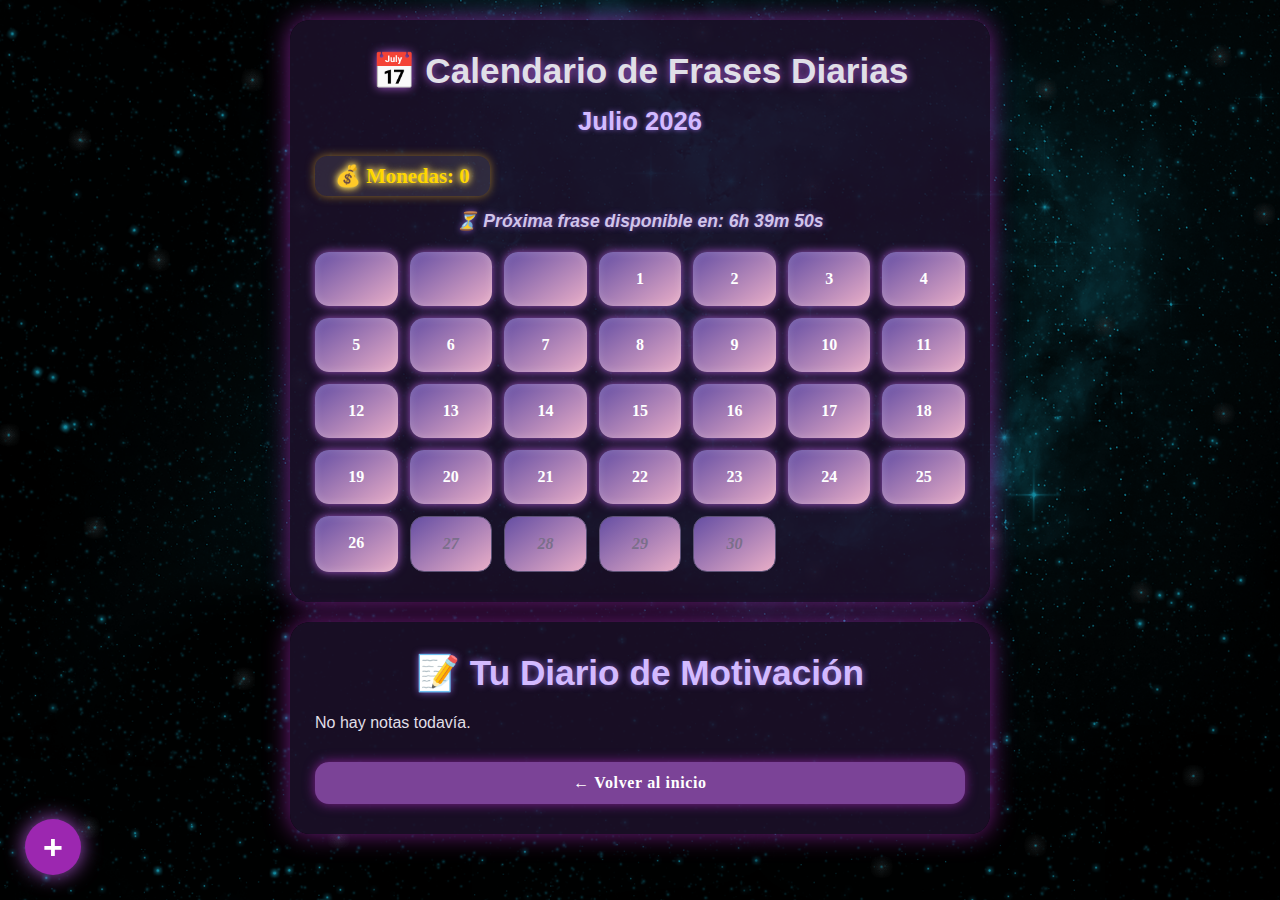
<file: calendario.html>
<!DOCTYPE html>
<html lang="es">
<head>
  <meta charset="UTF-8">
  <meta name="viewport" content="width=device-width, initial-scale=1.0">
  <title>Calendario de Frases</title>
  <link rel="stylesheet" href="style.css">
</head>
<body>
    <div class="calendario">
        <h2>📅 Calendario de Frases Diarias</h2>
        <p id="mes-actual" class="mes-actual"></p> 
        <p id="monedas" class="monedas">💰 Monedas: 0</p>
        <p id="contador-frase"></p>
        <div class="grid-calendario" id="grid-calendario"></div>
      </div>
      

<div class="modal modal-frase oculto" id="modal-frase-cal">
    <div class="modal-contenido">
        <button id="cerrar-modal-cal" class="cerrar-frase">✖</button>
      <div id="contador-frase"></div>
      <p id="texto-frase"></p>
    </div>
  </div>
 
  
  <div class="diario">
    <h2>📝 Tu Diario de Motivación</h2>

    <div id="historial-notas" class="historial">

    </div>

    <a href="index.html" class="boton volver-inicio">← Volver al inicio</a>


    <button id="btn-flotante">+</button>
  </div>


  <div id="modal-nota" class="modal oculto">
    <div class="modal-contenido">
      <button id="cerrar-modal" title="Cerrar">×</button>
      <h3 id="titulo-modal">Nueva Nota</h3>
      <input type="text" id="titulo-nota" placeholder="Título de la nota" maxlength="50" />
      <textarea id="contenido-nota" placeholder="Escribe tu nota aquí..." rows="6"></textarea>
      <button class="boton guardar" id="guardar-modal-nota">Guardar</button>
    </div>
  </div>

  <script src="./scripts/calendario.js"></script>
  <script src="zodiac.js"></script>
  <script>
    // Aplicar colores zodiacales al cargar la página
    document.addEventListener('DOMContentLoaded', function() {
      if (window.ZodiacColors && window.ZodiacColors.aplicarColoresGuardados) {
        window.ZodiacColors.aplicarColoresGuardados();
      }
    });
  </script>
</body>
</html>
</file>
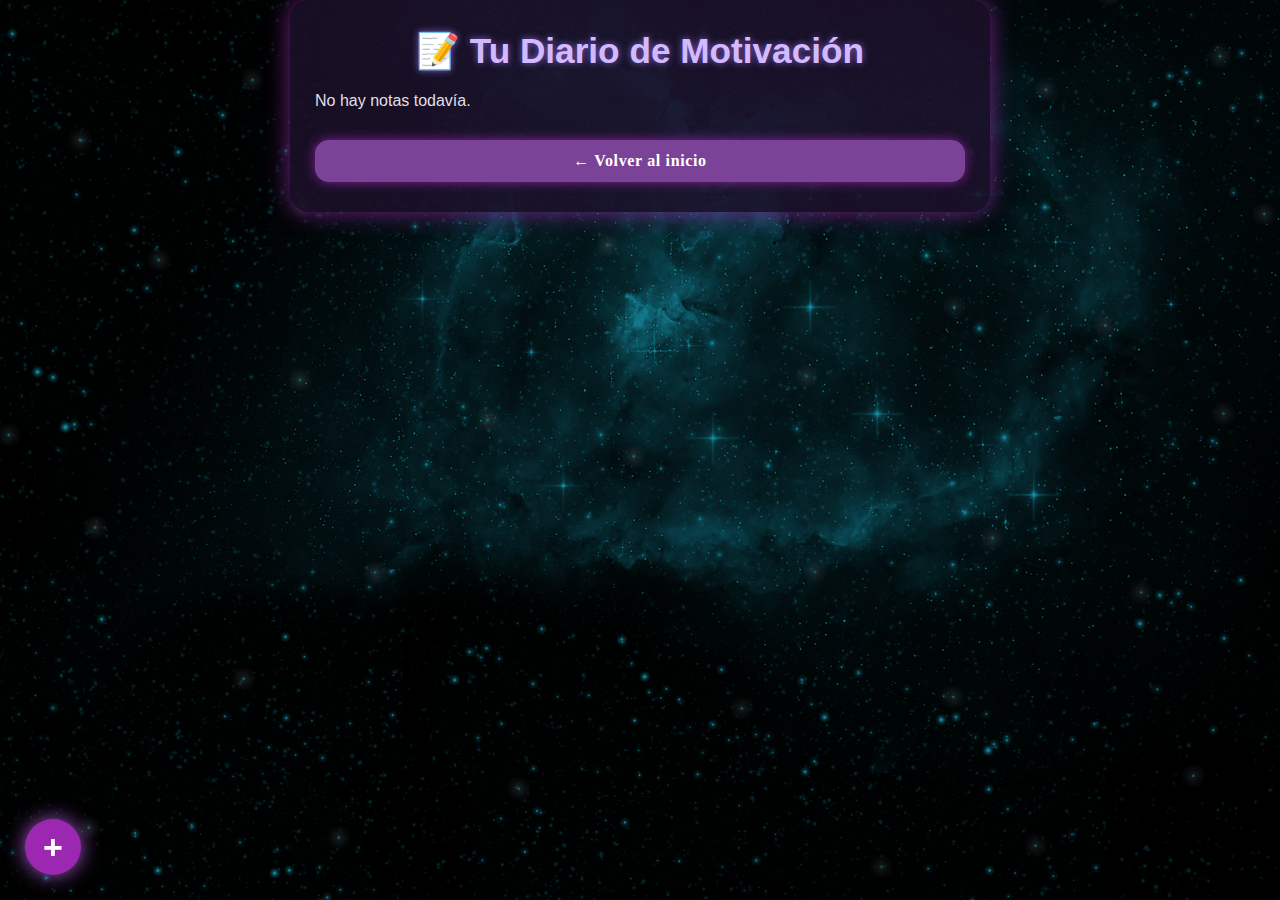
<file: diario.html>
<!DOCTYPE html>
<html lang="es">
  <head>
    <meta charset="UTF-8" />
    <meta name="viewport" content="width=device-width, initial-scale=1.0"/>
    <title>Título de la Página</title>
    <link rel="stylesheet" href="style.css" id="main-stylesheet"/>
    <script src="./scripts/zodiaco.js"></script>
    <script>
      // Inicializar el tema zodiacal
      document.addEventListener('DOMContentLoaded', function() {
        const estiloGuardado = localStorage.getItem('estilo_zodiacal_activo');
        if (estiloGuardado) {
          try {
            const signo = JSON.parse(estiloGuardado);
            document.body.classList.add(`zodiaco-${signo.elemento}`);
          } catch(e) {
            console.error('Error al cargar el tema zodiacal:', e);
          }
        }
      });
    </script>
  </head>
  
<body>
  <div class="diario">
    <h2>📝 Tu Diario de Motivación</h2>

    <div id="historial-notas" class="historial">

    </div>

    <a href="index.html" class="boton volver-inicio">← Volver al inicio</a>


    <button id="btn-flotante">+</button>
  </div>


  <div id="modal-nota" class="modal oculto">
    <div class="modal-contenido">
      <button id="cerrar-modal" title="Cerrar">×</button>
      <h3 id="titulo-modal">Nueva Nota</h3>
      <input type="text" id="titulo-nota" placeholder="Título de la nota" maxlength="50" />
      <textarea id="contenido-nota" placeholder="Escribe tu nota aquí..." rows="6"></textarea>
      <button class="boton guardar" id="guardar-modal-nota">Guardar</button>
    </div>
  </div>

  <script src="./scripts/diario.js"></script>
</body>
</html>
</file>
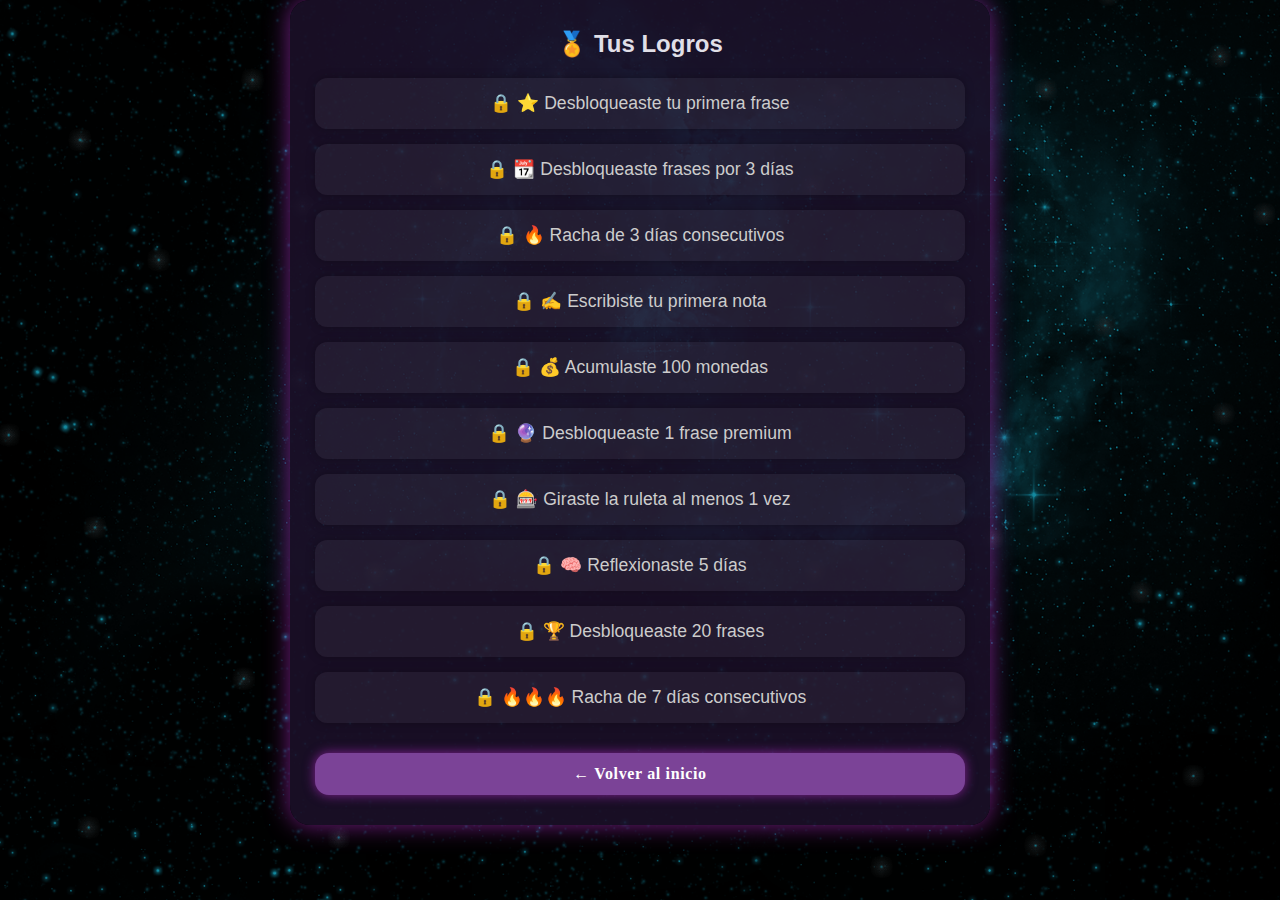
<file: logros.html>
<!DOCTYPE html>
<html lang="es">
<head>
  <meta charset="UTF-8" />
  <meta name="viewport" content="width=device-width, initial-scale=1.0"/>
  <title>🏅 Logros</title>
  <link rel="stylesheet" href="style.css" />
</head>
<body>
  <div class="logros">
    <h2>🏅 Tus Logros</h2>
    <div id="lista-logros" class="lista-logros"></div>
    <a href="index.html" class="boton volver-inicio">← Volver al inicio</a>
  </div>

  <script src="./scripts/logros.js"></script>
  <script src="zodiac.js"></script>
  <script>
    // Aplicar colores zodiacales al cargar la página
    document.addEventListener('DOMContentLoaded', function() {
      if (window.ZodiacColors && window.ZodiacColors.aplicarColoresGuardados) {
        window.ZodiacColors.aplicarColoresGuardados();
      }
    });
  </script>
</body>
</html>
</file>
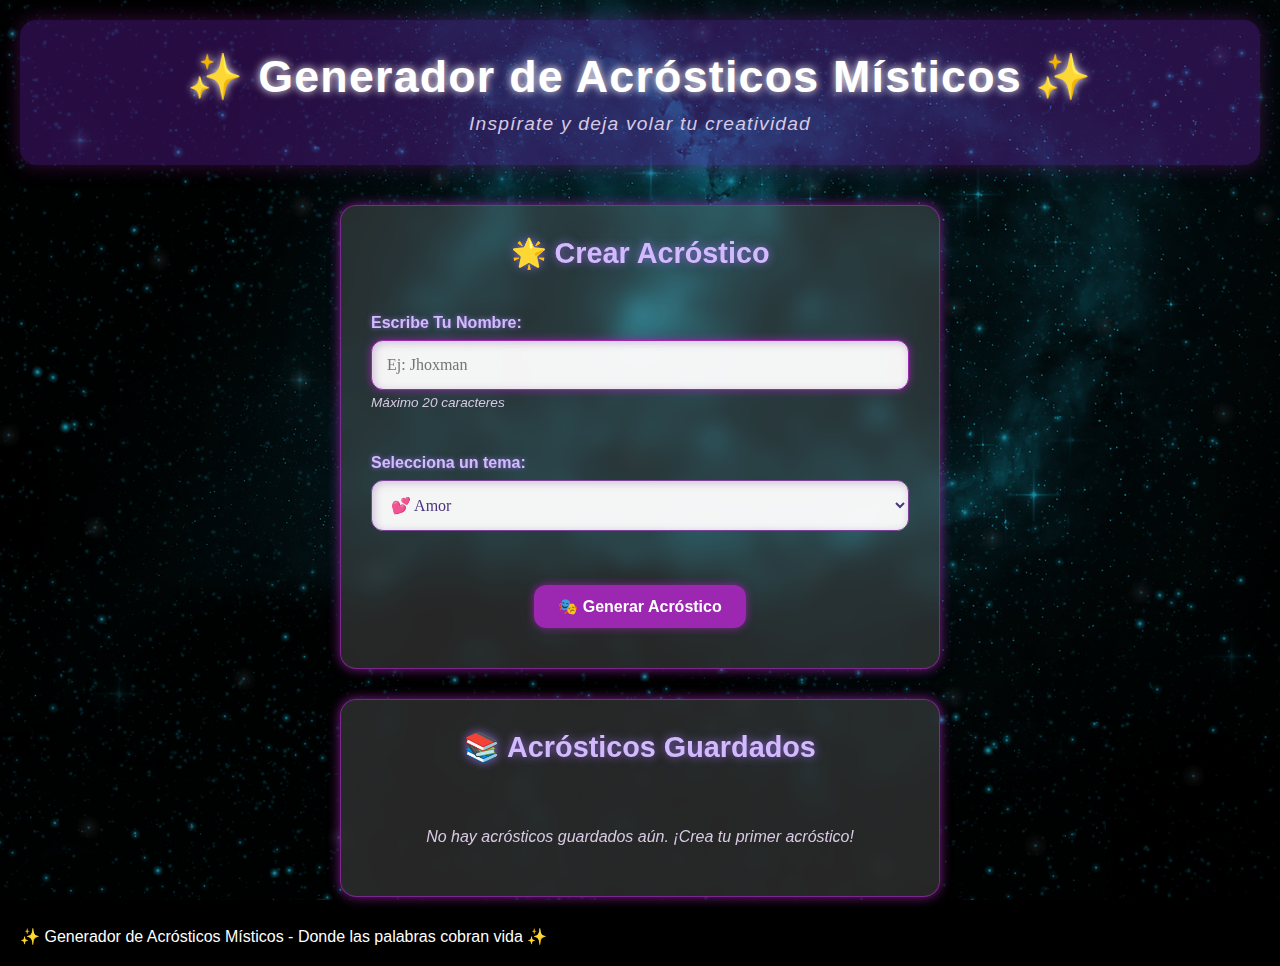
<file: nombre-significado.html>
<!DOCTYPE html>
<html lang="es">
<head>
    <meta charset="UTF-8">
    <meta name="viewport" content="width=device-width, initial-scale=1.0">
    <title>Generador de Acrósticos Místicos</title>
    <link rel="stylesheet" href="styles.css">
    <link rel="preconnect" href="styles.css">
    <link rel="preconnect" href="styles.css" crossorigin>
    <link href="styles.css" rel="stylesheet">
</head>
<body>
    <header>
        <h1>✨ Generador de Acrósticos Místicos ✨</h1>
        <p id="mensaje-dia">Crea poemas únicos con la magia de las palabras</p>
    </header>

    <main>
        <!-- Formulario para crear acróstico -->
        <div class="tarjeta acrostico-form">
            <h2>🌟 Crear Acróstico</h2>
            <div class="form-group">
                <label for="palabra-input">Escribe Tu Nombre:</label>
                <input type="text" id="palabra-input" placeholder="Ej: Jhoxman" maxlength="20">
                <small class="ayuda-texto">Máximo 20 caracteres</small>
            </div>
            
            <div class="form-group">
                <label for="tema-select">Selecciona un tema:</label>
                <select id="tema-select">
                    <option value="amor">💕 Amor</option>
                    <option value="naturaleza">🌿 Naturaleza</option>
                    <option value="esperanza">⭐ Esperanza</option>
                    <option value="libertad">🦋 Libertad</option>
                    <option value="mistico">🔮 Místico</option>
                    <option value="aventura">🗺️ Aventura</option>
                </select>
            </div>

            <button class="boton" id="generar-btn">🎭 Generar Acróstico</button>
            <div id="error-mensaje" class="error-oculto"></div>
        </div>

        <!-- Área de visualización del acróstico -->
        <div class="tarjeta acrostico-display" id="acrostico-display" style="display: none;">
            <h2>📜 Tu Acróstico</h2>
            <div class="acrostico-contenido" id="acrostico-contenido"></div>
            <div class="botones-accion">
                <button class="boton" id="copiar-btn">📋 Copiar</button>
                <button class="boton guardar" id="guardar-btn">💾 Guardar</button>
                <button class="boton" id="nuevo-btn">🔄 Nuevo</button>
                <a href="https://www.facebook.com/"><button class="boton" id="nuevo-btn">📩 Compartir</button></a>
                <a href="index.html"><button class="boton" id="copiar-btn">🚪 Volver</button></a>
            </div>
        </div>

        <!-- Historial de acrósticos guardados -->
        <div class="tarjeta historial-section">
            <h2>📚 Acrósticos Guardados</h2>
            <div id="historial-lista" class="historial">
                <p class="historial-vacio">No hay acrósticos guardados aún. ¡Crea tu primer acróstico!</p>
            </div>
        </div>
    </main>

    <!-- Modal para confirmaciones -->
    <div id="modal" class="modal oculto">
        <div class="modal-contenido">
            <p id="modal-texto"></p>
            <button class="cerrar" id="cerrar-modal">Cerrar</button>
        </div>
    </div>

    <footer>
        <p>✨ Generador de Acrósticos Místicos - Donde las palabras cobran vida ✨</p>
    </footer>

    <script src="nombre.js"></script>
    <script src="zodiac.js"></script>
    <script>
      // Aplicar colores zodiacales al cargar la página
      document.addEventListener('DOMContentLoaded', function() {
        if (window.ZodiacColors && window.ZodiacColors.aplicarColoresGuardados) {
          window.ZodiacColors.aplicarColoresGuardados();
        }
      });
    </script>
</body>
</html>
</file>
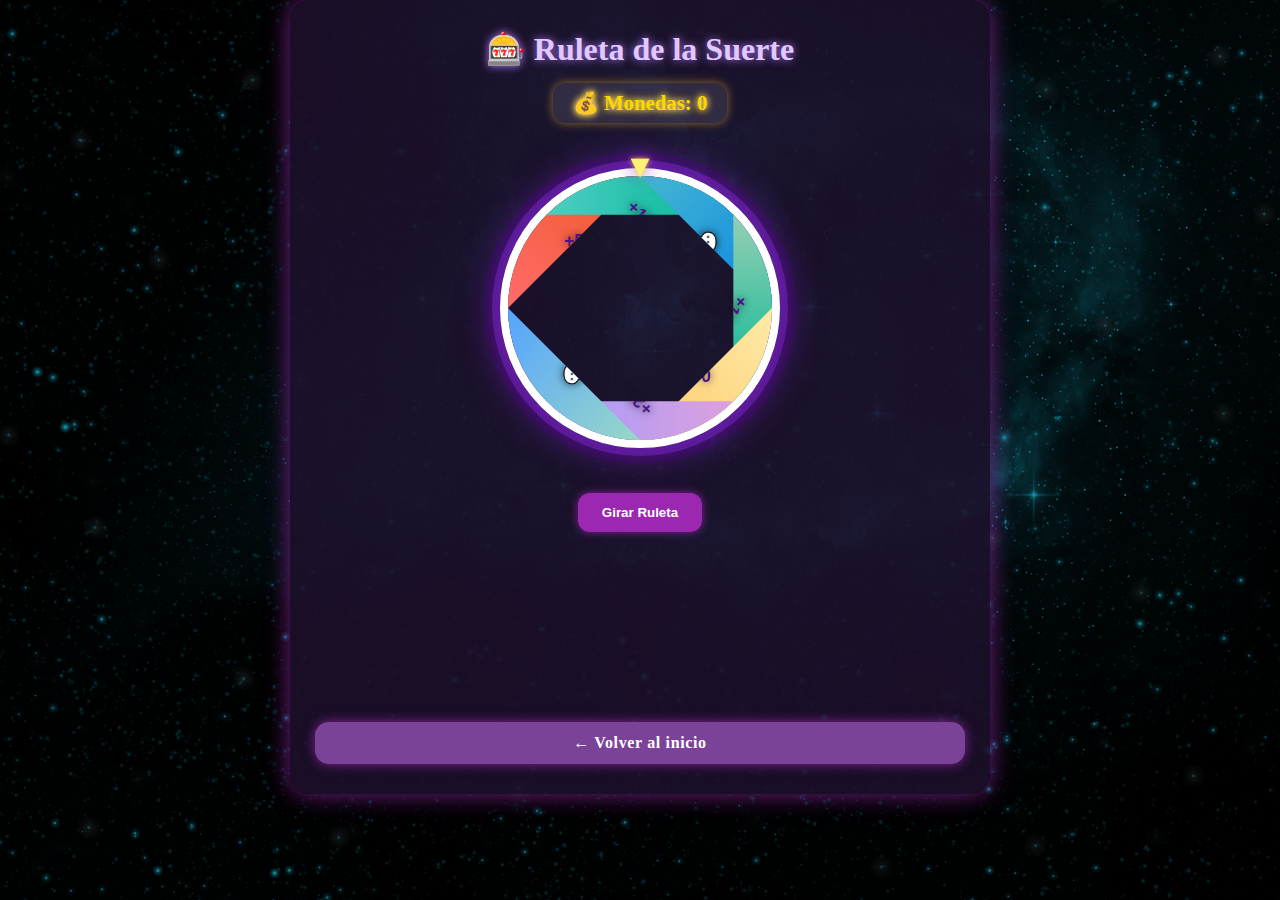
<file: ruleta.html>
<!DOCTYPE html>
<html lang="es">
<head>
  <meta charset="UTF-8">
  <meta name="viewport" content="width=device-width, initial-scale=1.0">
  <title>🎰 Ruleta de la Suerte</title>
  <link rel="stylesheet" href="style.css">
</head>
<body>
  <div class="ruleta-container">
    <h2>🎰 Ruleta de la Suerte</h2>
    <p id="monedas">💰 Monedas: 0</p>
    <div class="ruleta-visual">
        <div class="ruleta" id="ruleta">
          <div class="seccion s1">+5</div>
          <div class="seccion s2">+10</div>
          <div class="seccion s3">💬</div>
          <div class="seccion s4">+15</div>
          <div class="seccion s5">0</div>
          <div class="seccion s6">+20</div>
          <div class="seccion s7">💬</div>
        </div>
        <div class="puntero">▼</div>
      </div>
      
      <button id="girar-ruleta" class="boton">Girar Ruleta</button>
      <p id="resultado" class="resultado"></p>
      
    <p id="resultado" class="resultado"></p>
    <a href="index.html" class="boton volver-inicio">← Volver al inicio</a>
  </div>

  <script src="./scripts/ruleta.js"></script>
</body>
</html>
</file>
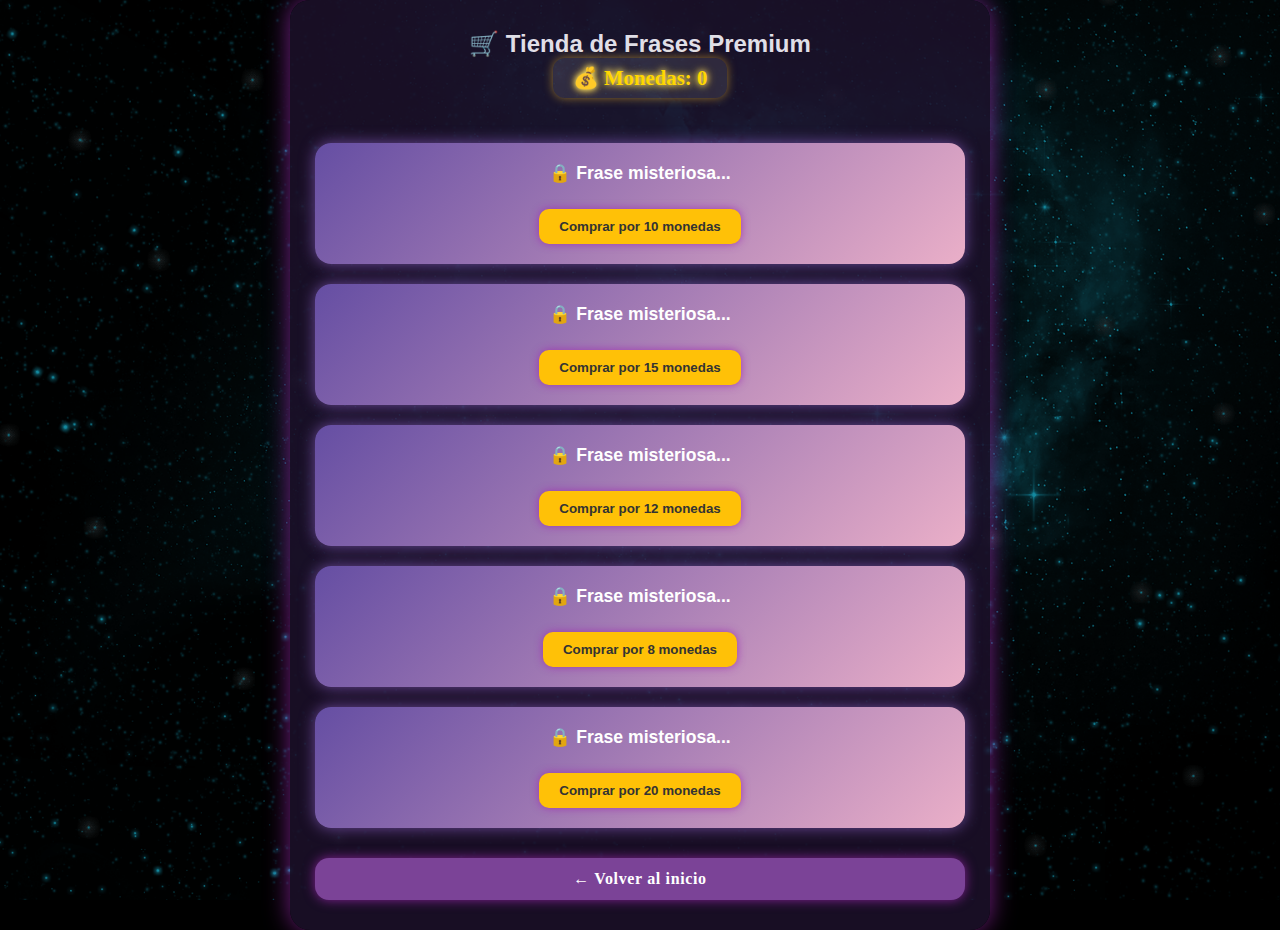
<file: tienda.html>
<!DOCTYPE html>
<html lang="es">
<head>
  <meta charset="UTF-8" />
  <meta name="viewport" content="width=device-width, initial-scale=1.0"/>
  <title>Tienda de Frases</title>
  <link rel="stylesheet" href="style.css" />
</head>
<body>
  <div class="tienda">
    <h2>🛒 Tienda de Frases Premium</h2>
    <p id="monedas">💰 Monedas: 0</p>
    <div id="lista-frases" class="lista-frases"></div>
    <a href="index.html" class="boton volver-inicio">← Volver al inicio</a>
  </div>

  <script src="./scripts/tienda.js"></script>
  <script src="zodiac.js"></script>
  <script>
    // Aplicar colores zodiacales al cargar la página
    document.addEventListener('DOMContentLoaded', function() {
      if (window.ZodiacColors && window.ZodiacColors.aplicarColoresGuardados) {
        window.ZodiacColors.aplicarColoresGuardados();
      }
    });
  </script>
</body>
</html>
</file>
<file: styles.css>
* {
    margin: 0;
    padding: 0;
    box-sizing: border-box;
    font-family: sans-serif;
  }
  
/* Fondo de la página principal */
body {
    background-image: url('./assets/estrella.gif');
    background-repeat: no-repeat;
    background-position: center top;
    background-size: cover;
    background-attachment: fixed;
    background-color: #000; /* Fondo negro para complementar */
    color: white; /* Para que el texto se vea bien */
    min-height: 100vh;
    padding: 20px;
  }
  

  /* -----------------------
     ENCABEZADO GENERAL
  ------------------------ */
  header {
    text-align: center;
    background: rgba(137, 43, 226, 0.288);
    padding: 30px 20px;
    border-radius: 16px;
    margin-bottom: 40px;
    box-shadow: 0 0 20px #9b27b057;
    color: #fff;
    font-family: 'Palatino Linotype', 'Book Antiqua', Palatino, serif;
    letter-spacing: 1.2px;
  }
  
  header h1 {
    margin-bottom: 10px;
    font-size: 2.8rem;
    text-shadow: 0 0 8px #fff;
  }
  
  #mensaje-dia {
    font-style: italic;
    color: #d7c9e3;
    font-size: 1.2rem;
  }
  
  /* -----------------------
     TARJETAS PRINCIPALES
  ------------------------ */
  .tarjeta {
    display: flex;
    flex-direction: column;
    align-items: center;
    justify-content: center;
    text-align: center;
    gap: 1.5rem;
    background: rgba(255, 255, 255, 0.15);
    backdrop-filter: blur(10px);
    padding: 30px;
    border-radius: 16px;
    max-width: 600px;
    margin: 0 auto 30px;
    box-shadow: 0 0 12px #9c27b0cc;
    transition: transform 0.3s ease, box-shadow 0.3s ease;
    color: #f3e6ff;
    font-family: 'Georgia', serif;
    border: 1px solid #9c27b0bb;
  }
  
  .tarjeta:hover {
    transform: translateY(-5px);
    box-shadow: 0 0 25px #d06cffdd;
  }

  .tarjeta h2 {
    font-size: 1.8rem;
    margin-bottom: 20px;
    color: #d3baff;
    text-shadow: 0 0 10px #a67bffbb;
  }
  
  /* -----------------------
     FORMULARIO
  ------------------------ */
  .form-group {
    width: 100%;
    margin-bottom: 20px;
    text-align: left;
  }

  .form-group label {
    display: block;
    margin-bottom: 8px;
    font-weight: 600;
    color: #d3baff;
    text-shadow: 0 0 5px #a67bffbb;
  }

  .form-group input,
  .form-group select {
    width: 100%;
    padding: 15px;
    border-radius: 12px;
    border: 1px solid #7b4397;
    background-color: rgba(255, 255, 255, 0.95);
    color: #4b367c;
    font-size: 1rem;
    font-family: 'Georgia', serif;
    box-shadow: inset 2px 2px 8px rgba(123, 67, 151, 0.3);
    transition: border-color 0.3s ease, box-shadow 0.3s ease;
  }

  .form-group input:focus,
  .form-group select:focus {
    outline: none;
    border-color: #9c27b0;
    box-shadow: inset 2px 2px 8px rgba(123, 67, 151, 0.3), 0 0 8px #9c27b0cc;
  }

  .ayuda-texto {
    display: block;
    margin-top: 5px;
    font-size: 0.85rem;
    color: #d7c9e3;
    font-style: italic;
  }

  /* -----------------------
     ÁREA DE ACRÓSTICO
  ------------------------ */
  .acrostico-contenido {
    width: 100%;
    background: rgba(75, 54, 124, 0.3);
    padding: 25px;
    border-radius: 12px;
    border: 1px solid #9c27b0bb;
    margin-bottom: 20px;
    font-family: 'Palatino Linotype', 'Book Antiqua', Palatino, serif;
    line-height: 1.8;
    box-shadow: inset 0 0 15px rgba(156, 39, 176, 0.2);
  }

  .acrostico-linea {
    display: flex;
    align-items: center;
    margin-bottom: 12px;
    font-size: 1.2rem;
  }

  .letra-inicial {
    font-weight: 700;
    font-size: 1.5rem;
    color: #d06cff;
    text-shadow: 0 0 10px #d06cffcc;
    margin-right: 15px;
    min-width: 30px;
    text-align: center;
  }

  .verso {
    color: #e0dfe7;
    font-style: italic;
    text-shadow: 0 0 5px rgba(224, 223, 231, 0.3);
  }

  /* -----------------------
     BOTONES GENERALES
  ------------------------ */
  .boton {
    display: inline-block;
    margin: 10px;
    padding: 12px 24px;
    background-color: #9c27b0;
    color: white;
    border-radius: 12px;
    text-decoration: none;
    font-weight: 600;
    transition: background-color 0.3s, box-shadow 0.3s;
    border: none;
    cursor: pointer;
    box-shadow: 0 0 8px #9c27b0cc;
    font-family: sans-serif;
    font-size: 1rem;
  }
  
  .boton:hover {
    background-color: #b850d3;
    box-shadow: 0 0 20px #d06cffdd;
  }
  
  .boton.guardar {
    background-color: #8bc34a;
    box-shadow: 0 0 8px #8bc34aaa;
  }
  
  .boton.guardar:hover {
    background-color: #6ca22f;
    box-shadow: 0 0 20px #6ca22fdd;
  }

  .botones-accion {
    display: flex;
    flex-wrap: wrap;
    justify-content: center;
    gap: 10px;
    margin-top: 20px;
  }

  /* -----------------------
     HISTORIAL
  ------------------------ */
  .historial {
    width: 100%;
    display: flex;
    flex-direction: column;
    gap: 20px;
    max-height: 400px;
    overflow-y: auto;
  }

  .historial-vacio {
    text-align: center;
    color: #d7c9e3;
    font-style: italic;
    padding: 20px;
  }

  .historial-item {
    background: linear-gradient(145deg, #654ea3, #eaafc8);
    border-left: 6px solid #d06cff;
    padding: 20px;
    border-radius: 12px;
    box-shadow: 0 0 15px rgba(156, 39, 176, 0.3);
    color: #fff;
    position: relative;
    font-family: 'Palatino Linotype', 'Book Antiqua', Palatino, serif;
  }

  .historial-item h4 {
    margin-bottom: 10px;
    color: #f3e6ff;
    font-size: 1.2rem;
  }

  .historial-item .fecha {
    font-size: 0.9rem;
    color: #d7c9e3;
    margin-bottom: 15px;
  }

  .historial-item .acrostico-preview {
    font-size: 0.95rem;
    line-height: 1.6;
    color: #e0dfe7;
  }

  .historial-item .botones-item {
    position: absolute;
    top: 15px;
    right: 15px;
    display: flex;
    gap: 8px;
  }

  .boton-historial {
    background: rgba(255, 255, 255, 0.2);
    border: none;
    padding: 8px 12px;
    border-radius: 6px;
    color: white;
    cursor: pointer;
    font-size: 0.9rem;
    transition: background-color 0.3s ease;
  }

  .boton-historial:hover {
    background: rgba(255, 255, 255, 0.3);
  }

  .boton-historial.eliminar {
    background: rgba(244, 67, 54, 0.3);
  }

  .boton-historial.eliminar:hover {
    background: rgba(244, 67, 54, 0.5);
  }

  /* -----------------------
     MODAL
  ------------------------ */
  .modal {
    position: fixed;
    top: 0;
    left: 0;
    width: 100%;
    height: 100%;
    background: rgba(17, 6, 29, 0.85);
    display: flex;
    justify-content: center;
    align-items: center;
    z-index: 1000;
    backdrop-filter: blur(6px);
  }
  
  .modal.oculto {
    display: none;
  }
  
  .modal-contenido {
    position: relative;
    background: linear-gradient(135deg, #4b367c, #7a5299);
    padding: 35px 30px 30px 30px;
    border-radius: 20px;
    max-width: 420px;
    width: 90%;
    text-align: center;
    color: #e0dfe7;
    box-shadow: 0 0 30px #b47cffcc;
    font-family: 'Palatino Linotype', 'Book Antiqua', Palatino, serif;
    letter-spacing: 0.02em;
    font-size: 1.2rem;
  }
  
  .modal-contenido .cerrar {
    position: absolute;
    bottom: 12px;
    right: 12px;
    padding: 8px 14px;
    font-size: 16px;
    background-color: #f44336cc;
    color: white;
    border-radius: 8px;
    border: none;
    cursor: pointer;
    font-weight: bold;
    box-shadow: 0 0 8px #f44336cc;
    transition: background-color 0.3s ease;
  }
  
  .modal-contenido .cerrar:hover {
    background-color: #d32f2f;
  }

  /* -----------------------
     ERRORES Y ESTADOS
  ------------------------ */
  .error-oculto {
    display: none;
  }

  .error-mensaje {
    background: rgba(244, 67, 54, 0.2);
    color: #ffcdd2;
    padding: 12px;
    border-radius: 8px;
    margin-top: 15px;
    border: 1px solid #f44336;
    font-size: 0.9rem;
  }

  /* -----------------------
     RESPONSIVE
  ------------------------ */
  @media (max-width: 768px) {
    body {
      padding: 10px;
    }

    header h1 {
      font-size: 2rem;
    }

    .tarjeta {
      padding: 20px;
    }

    .acrostico-linea {
      font-size: 1.1rem;
    }

    .letra-inicial {
      font-size: 1.3rem;
    }

    .botones-accion {
      flex-direction: column;
      align-items: center;
    }

    .boton {
      width: 100%;
      max-width: 200px;
    }
  }

  /* -----------------------
     ANIMACIONES
  ------------------------ */
  .fade-in {
    animation: fadeIn 0.5s ease forwards;
  }
  
  .fade-out {
    animation: fadeOut 0.3s ease forwards;
  }
  
  @keyframes fadeIn {
    from {opacity: 0; transform: translateY(-10px);}
    to {opacity: 1; transform: translateY(0);}
  }
  
  @keyframes fadeOut {
    from {opacity: 1; transform: translateY(0);}
    to {opacity: 0; transform: translateY(-10px);}
  }

  /* Scroll personalizado */
  .historial::-webkit-scrollbar {
    width: 8px;
  }

  .historial::-webkit-scrollbar-track {
    background: rgba(255, 255, 255, 0.1);
    border-radius: 4px;
  }

  .historial::-webkit-scrollbar-thumb {
    background: #9c27b0;
    border-radius: 4px;
  }

  .historial::-webkit-scrollbar-thumb:hover {
    background: #b850d3;
  }
</file>
<file: style.css>
/* -----------------------
   RESET Y CONFIGURACIÓN GENERAL
------------------------ */
* {
    margin: 0;
    padding: 0;
    box-sizing: border-box;
    font-family: sans-serif;
  }
  

  /* Variables CSS para colores zodiacales */
  :root {
    --zodiac-primary: #9c27b0;
    --zodiac-secondary: #9c27b0cc;
    --zodiac-shadow: #9c27b0cc;
    --zodiac-light: #d06cffdd;
    --zodiac-text: #f3e6ff;
    --zodiac-border: #9c27b0bb;
  }
/* Fondo de la página principal */
body {
    background-image: url('./assets/estrella.gif');
    background-repeat: no-repeat;
    background-position: center top;
    background-size: cover;
    background-attachment: fixed;
    background-color: #000; /* Fondo negro para complementar */
    color: white; /* Para que el texto se vea bien */
  }
  

  /* -----------------------
     ENCABEZADO GENERAL
  ------------------------ */
  header {
    text-align: center;
    background: rgba(137, 43, 226, 0.288);
    padding: 30px 20px;
    border-radius: 16px;
    margin-bottom: 40px;
    box-shadow: 0 0 20px #9b27b057;
    color: #fff;
    font-family: 'Palatino Linotype', 'Book Antiqua', Palatino, serif;
    letter-spacing: 1.2px;
  }
  
  header h1 {
    margin-bottom: 10px;
    font-size: 2.8rem;
    text-shadow: 0 0 8px #fff;
  }
  
  #mensaje-dia {
    font-style: italic;
    color: #d7c9e3;
    font-size: 1.2rem;
  }
  
  /* -----------------------
     TARJETAS DEL INICIO
  ------------------------ */
  .tarjetas-container {
    display: flex;
    flex-wrap: wrap;
    gap: 30px;
    justify-content: center;
  }
  
  .tarjeta {
    display: flex;
    flex-direction: column;
    align-items: center;
    justify-content: center;
    text-align: center;
    gap: 0.8rem;
    background: rgba(255, 255, 255, 0.15);
    backdrop-filter: blur(10px);
    padding: 25px;
    border-radius: 16px;
    width: 300px;
    box-shadow: 0 0 12px var(--zodiac-shadow);
    text-align: center;
    transition: transform 0.3s ease, box-shadow 0.3s ease;
    color: var(--zodiac-text);
    font-family: 'Georgia', serif;
    border: 1px solid var(--zodiac-border);
  }
  
  .tarjeta:hover {
    transform: translateY(-8px);
    box-shadow: 0 0 25px var(--zodiac-light);
    cursor: pointer;
  }
  
  /* -----------------------
     BOTONES GENERALES
  ------------------------ */
  .boton {
    display: inline-block;
    margin-top: 15px;
    padding: 12px 24px;
    background-color: var(--zodiac-primary);
    color: white;
    border-radius: 12px;
    text-decoration: none;
    font-weight: 600;
    transition: background-color 0.3s, box-shadow 0.3s;
    border: none;
    cursor: pointer;
    box-shadow: 0 0 8px var(--zodiac-secondary);
    font-family: sans-serif;
  }
  
  .boton:hover {
    background-color: var(--zodiac-primary);
    filter: brightness(1.2);
    box-shadow: 0 0 20px var(--zodiac-light);
  }
  
  .boton.guardar {
    background-color: #8bc34a;
    box-shadow: 0 0 8px #8bc34aaa;
  }
  
  .boton.guardar:hover {
    background-color: #6ca22f;
    box-shadow: 0 0 20px #6ca22fdd;
  }
  
   /* -----------------------
     NUEVA RULETA MEJORADA
  ------------------------ */
  .ruleta-container {
    max-width: 600px;
    margin: 40px auto;
    padding: 30px;
    background: rgba(28, 17, 42, 0.9);
    border-radius: 25px;
    box-shadow: 0 0 40px rgba(156, 39, 176, 0.6);
    text-align: center;
    position: relative;
    overflow: hidden;
  }

  .ruleta-container::before {
    content: '';
    position: absolute;
    top: -50%;
    left: -50%;
    width: 200%;
    height: 200%;
    background: conic-gradient(
      from 0deg,
      rgba(138, 43, 226, 0.1) 0deg,
      rgba(75, 0, 130, 0.1) 45deg,
      rgba(138, 43, 226, 0.1) 90deg,
      rgba(75, 0, 130, 0.1) 135deg,
      rgba(138, 43, 226, 0.1) 180deg,
      rgba(75, 0, 130, 0.1) 225deg,
      rgba(138, 43, 226, 0.1) 270deg,
      rgba(75, 0, 130, 0.1) 315deg,
      rgba(138, 43, 226, 0.1) 360deg
    );
    animation: rotate-background 20s linear infinite;
    z-index: -1;
  }

  @keyframes rotate-background {
    from { transform: rotate(0deg); }
    to { transform: rotate(360deg); }
  }

  .ruleta-container h2 {
    font-size: 2.5rem;
    margin-bottom: 20px;
    color: #e1c9ff;
    text-shadow: 0 0 15px rgba(138, 43, 226, 0.8);
    font-family: 'Palatino Linotype', 'Book Antiqua', Palatino, serif;
  }

  .stats-container {
    display: flex;
    justify-content: space-around;
    align-items: center;
    margin-bottom: 30px;
    gap: 20px;
  }

  .stats-container p {
    background: rgba(138, 43, 226, 0.3);
    padding: 10px 20px;
    border-radius: 15px;
    font-size: 1.1rem;
    font-weight: bold;
    color: #fff;
    border: 2px solid rgba(138, 43, 226, 0.5);
    box-shadow: 0 0 10px rgba(138, 43, 226, 0.4);
  }

  .ruleta-visual {
    position: relative;
    width: 350px;
    height: 350px;
    margin: 40px auto;
    display: flex;
    justify-content: center;
    align-items: center;
  }

  .ruleta-outer-ring {
    position: absolute;
    width: 380px;
    height: 380px;
    border-radius: 50%;
    background: conic-gradient(
      from 0deg,
      #ff6b6b 0deg 45deg,
      #4ecdc4 45deg 90deg,
      #45b7d1 90deg 135deg,
      #96ceb4 135deg 180deg,
      #ffeaa7 180deg 225deg,
      #dda0dd 225deg 270deg,
      #98d8c8 270deg 315deg,
      #ff6b6b 315deg 360deg
    );
    animation: rotate-outer-ring 8s linear infinite;
    z-index: -1;
  }

  .ruleta-inner-ring {
    position: absolute;
    width: 360px;
    height: 360px;
    border-radius: 50%;
    background: linear-gradient(45deg, #8a2be2, #4b0082);
    box-shadow: 
      inset 0 0 20px rgba(255, 255, 255, 0.3),
      0 0 30px rgba(138, 43, 226, 0.6);
    z-index: 1;
  }

  @keyframes rotate-outer-ring {
    from { transform: rotate(0deg); }
    to { transform: rotate(360deg); }
  }

  .ruleta {
    position: relative;
    width: 320px;
    height: 320px;
    border-radius: 50%;
    overflow: hidden;
    transition: transform 4s cubic-bezier(0.23, 1, 0.320, 1);
    z-index: 2;
    box-shadow: 
      0 0 0 8px rgba(138, 43, 226, 0.4),
      0 0 0 16px rgba(75, 0, 130, 0.3),
      0 0 40px rgba(138, 43, 226, 0.8);
  }

  .seccion {
    position: absolute;
    width: 50%;
    height: 50%;
    transform-origin: 100% 100%;
    display: flex;
    flex-direction: column;
    align-items: center;
    justify-content: center;
    color: white;
    font-weight: bold;
    text-shadow: 0 0 8px rgba(0, 0, 0, 0.7);
    transition: all 0.3s ease;
  }

  .seccion.s1 {
    background: linear-gradient(45deg, #ff6b6b, #ee5a24);
    transform: rotate(0deg);
    clip-path: polygon(0 0, 100% 0, 0 100%);
  }

  .seccion.s2 {
    background: linear-gradient(45deg, #4ecdc4, #00b894);
    transform: rotate(45deg);
    clip-path: polygon(0 0, 100% 0, 0 100%);
  }

  .seccion.s3 {
    background: linear-gradient(45deg, #45b7d1, #0984e3);
    transform: rotate(90deg);
    clip-path: polygon(0 0, 100% 0, 0 100%);
  }

  .seccion.s4 {
    background: linear-gradient(45deg, #96ceb4, #00b894);
    transform: rotate(135deg);
    clip-path: polygon(0 0, 100% 0, 0 100%);
  }

  .seccion.s5 {
    background: linear-gradient(45deg, #ffeaa7, #fdcb6e);
    transform: rotate(180deg);
    clip-path: polygon(0 0, 100% 0, 0 100%);
  }

  .seccion.s6 {
    background: linear-gradient(45deg, #dda0dd, #a29bfe);
    transform: rotate(225deg);
    clip-path: polygon(0 0, 100% 0, 0 100%);
  }

  .seccion.s7 {
    background: linear-gradient(45deg, #98d8c8, #55a3ff);
    transform: rotate(270deg);
    clip-path: polygon(0 0, 100% 0, 0 100%);
  }

  .seccion.s8 {
    background: linear-gradient(45deg, #ff7675, #e17055);
    transform: rotate(315deg);
    clip-path: polygon(0 0, 100% 0, 0 100%);
  }

  .premio-icon {
    font-size: 1.8rem;
    margin-bottom: 5px;
    transform: rotate(-22.5deg);
  }

  .premio-text {
    font-size: 1rem;
    font-weight: bold;
    transform: rotate(-22.5deg);
  }

  .puntero {
    position: absolute;
    top: -20px;
    left: 50%;
    transform: translateX(-50%);
    z-index: 10;
    filter: drop-shadow(0 0 10px rgba(138, 43, 226, 0.8));
  }

  .puntero-inner {
    font-size: 3rem;
    color: #fff;
    text-shadow: 0 0 15px rgba(138, 43, 226, 1);
    animation: pulse-pointer 2s ease-in-out infinite;
  }

  @keyframes pulse-pointer {
    0%, 100% { transform: scale(1); }
    50% { transform: scale(1.1); }
  }

  .centro-ruleta {
    position: absolute;
    width: 80px;
    height: 80px;
    background: radial-gradient(circle, #8a2be2, #4b0082);
    border-radius: 50%;
    display: flex;
    align-items: center;
    justify-content: center;
    z-index: 15;
    box-shadow: 
      0 0 20px rgba(138, 43, 226, 0.8),
      inset 0 0 15px rgba(255, 255, 255, 0.3);
  }

  .centro-inner {
    color: white;
    font-size: 1.5rem;
    text-shadow: 0 0 10px rgba(255, 255, 255, 0.8);
    animation: magical-glow 3s ease-in-out infinite;
  }

  @keyframes magical-glow {
    0%, 100% { 
      text-shadow: 0 0 10px rgba(255, 255, 255, 0.8);
      transform: scale(1);
    }
    50% { 
      text-shadow: 0 0 20px rgba(255, 255, 255, 1);
      transform: scale(1.1);
    }
  }

  .ruleta-controls {
    margin: 30px 0;
  }

  .boton-girar {
    background: linear-gradient(45deg, #8a2be2, #4b0082);
    color: white;
    border: none;
    padding: 15px 40px;
    font-size: 1.2rem;
    font-weight: bold;
    border-radius: 50px;
    cursor: pointer;
    transition: all 0.3s ease;
    box-shadow: 0 0 20px rgba(138, 43, 226, 0.6);
    position: relative;
    overflow: hidden;
    display: flex;
    align-items: center;
    gap: 10px;
    margin: 0 auto;
  }

  .boton-girar::before {
    content: '';
    position: absolute;
    top: 0;
    left: -100%;
    width: 100%;
    height: 100%;
    background: linear-gradient(90deg, transparent, rgba(255, 255, 255, 0.3), transparent);
    transition: left 0.6s;
  }

  .boton-girar:hover::before {
    left: 100%;
  }

  .boton-girar:hover {
    transform: translateY(-3px);
    box-shadow: 0 0 30px rgba(138, 43, 226, 0.8);
  }

  .boton-girar:active {
    transform: translateY(0);
  }

  .boton-girar:disabled {
    opacity: 0.6;
    cursor: not-allowed;
    transform: none;
  }

  .resultado {
    margin-top: 30px;
    padding: 20px;
    border-radius: 15px;
    font-size: 1.3rem;
    font-weight: bold;
    min-height: 60px;
    display: flex;
    align-items: center;
    justify-content: center;
    transition: all 0.5s ease;
  }

  .resultado.premio {
    background: linear-gradient(45deg, #00b894, #00a085);
    color: white;
    box-shadow: 0 0 20px rgba(0, 184, 148, 0.6);
    animation: celebrate 1s ease-in-out;
  }

  .resultado.sin-premio {
    background: rgba(238, 90, 36, 0.2);
    color: #ff6b6b;
    border: 2px solid #ff6b6b;
  }

  @keyframes celebrate {
    0%, 100% { transform: scale(1); }
    50% { transform: scale(1.05); }
  }

  /* Partículas de celebración */
  .particulas-container {
    position: absolute;
    top: 0;
    left: 0;
    width: 100%;
    height: 100%;
    pointer-events: none;
    overflow: hidden;
  }

  .particula {
    position: absolute;
    width: 8px;
    height: 8px;
    background: #ffd700;
    border-radius: 50%;
    animation: particula-float 3s ease-out forwards;
  }

  @keyframes particula-float {
    0% {
      transform: translateY(0) rotate(0deg);
      opacity: 1;
    }
    100% {
      transform: translateY(-200px) rotate(720deg);
      opacity: 0;
    }
  }

  /* Animaciones especiales para la ruleta */
  .ruleta.spinning {
    animation: spin-wheel 4s cubic-bezier(0.23, 1, 0.320, 1) forwards;
  }

  @keyframes spin-wheel {
    0% { transform: rotate(0deg); }
    100% { transform: rotate(var(--spin-degrees)); }
  }

  /* Efectos de brillo durante el giro */
  .ruleta-container.spinning {
    animation: glow-pulse 0.5s ease-in-out infinite alternate;
  }

  @keyframes glow-pulse {
    from { box-shadow: 0 0 40px rgba(156, 39, 176, 0.6); }
    to { box-shadow: 0 0 60px rgba(156, 39, 176, 0.9); }
  }

  
  
  /* -----------------------
     CALENDARIO
  ------------------------ */
  .calendario {
    max-width: 700px;
    margin: 20px auto;
    background: rgba(28, 17, 42, 0.85);
    padding: 30px 25px;
    border-radius: 20px;
    box-shadow: 0 0 25px #9c27b0bb;
    color: #e0dfe7;
    font-family: 'Georgia', serif;
    user-select: none;
  }
  
  .calendario h2 {
    text-align: center;
    margin-bottom: 15px;
    font-size: 2.2em;
    text-shadow: 0 0 10px #d06cffcc;
  }
  
  .mes-actual {
    text-align: center;
    font-weight: 700;
    font-size: 1.6rem;
    margin-bottom: 20px;
    color: #d3baff;
    text-shadow: 0 0 5px #a67bffbb;
  }
  
  .grid-calendario {
    display: grid;
    grid-template-columns: repeat(7, 1fr);
    gap: 12px;
  }
  
  .grid-calendario .dia {
    background: linear-gradient(145deg, #654ea3, #eaafc8);
    padding: 18px 0;
    text-align: center;
    border-radius: 14px;
    cursor: pointer;
    font-weight: 700;
    color: #fff;
    box-shadow:
      inset 0 0 8px #fff3,
      0 0 10px #d06cffbb;
    transition: background-color 0.3s ease, transform 0.25s ease, box-shadow 0.3s ease;
    position: relative;
    font-family: 'Palatino Linotype', 'Book Antiqua', Palatino, serif;
    user-select: none;
  }
  
  .grid-calendario .dia:hover:not(.bloqueado) {
    transform: scale(1.1);
    background: linear-gradient(145deg, #8e64ff, #f5a1ff);
    box-shadow:
      inset 0 0 12px #fff8,
      0 0 20px #f0a6ffcc;
  }
  
  .grid-calendario .dia.visto {
    background: linear-gradient(145deg, #ffecb3, #ffda61);
    color: #5a3e00;
    box-shadow:
      inset 0 0 12px #ffd700cc,
      0 0 15px #ffd700bb;
  }
  
  .grid-calendario .dia.bloqueado {
    background-color: #382c4a;
    color: #7b6f8b;
    cursor: default;
    pointer-events: none;
    border: 1.5px solid #5d5277;
    box-shadow: none;
    font-style: italic;
    user-select: none;
  }
  
  /* Modal para frase */
  .modal {
    position: fixed;
    top: 0;
    left: 0;
    width: 100%;
    height: 100%;
    background: rgba(17, 6, 29, 0.85);
    display: flex;
    justify-content: center;
    align-items: center;
    z-index: 1000;
    backdrop-filter: blur(6px);
  }
  
  .modal.oculto {
    display: none;
  }
  
  .modal-contenido {
    position: relative;
    background: linear-gradient(135deg, #4b367c, #7a5299);
    padding: 35px 30px 30px 30px;
    border-radius: 20px;
    max-width: 420px;
    width: 90%;
    text-align: center;
    color: #e0dfe7;
    box-shadow: 0 0 30px #b47cffcc;
    font-family: 'Palatino Linotype', 'Book Antiqua', Palatino, serif;
    user-select: none;
    letter-spacing: 0.02em;
    font-size: 1.2rem;
  }
  
  .modal-contenido .cerrar {
    position: absolute;
    bottom: 12px;
    right: 12px;
    padding: 8px 14px;
    font-size: 16px;
    background-color: #f44336cc;
    color: white;
    border-radius: 8px;
    border: none;
    cursor: pointer;
    font-weight: bold;
    box-shadow: 0 0 8px #f44336cc;
    transition: background-color 0.3s ease;
    user-select: none;
    z-index: 10;
  }
  
  
  .modal-contenido .cerrar:hover {
    background-color: #d32f2f;
  }
  
  /* Contador */
  #contador-frase {
    text-align: center;
    font-style: italic;
    margin-bottom: 25px;
    font-size: 1.15em;
    color: #d3baff;
    text-shadow: 0 0 6px #a67bffbb;
  }
  
  /* -------- DIARIO -------- */
  .diario {
    max-width: 700px;
    margin: 0 auto;
    background: rgba(28, 17, 42, 0.85);
    padding: 30px 25px;
    border-radius: 20px;
    box-shadow: 0 0 25px #9c27b0bb;
    color: #e0dfe7;
    font-family: 'Georgia', serif;
  }
  
  .diario h2 {
    text-align: center;
    margin-bottom: 20px;
    font-size: 2.2em;
    color: #d3baff;
    text-shadow: 0 0 7px #a67bffbb;
  }
  
  textarea {
    width: 100%;
    height: 200px;
    padding: 15px;
    border-radius: 16px;
    border: 1px solid #7b4397;
    resize: vertical;
    font-size: 1em;
    margin-bottom: 20px;
    background-color: #eee7ff;
    box-shadow: inset 2px 2px 8px rgba(123, 67, 151, 0.3);
    font-family: 'Georgia', serif;
    color: #4b367c;
  }
  
  /* Historial */
  .historial {
    margin-top: 20px;
    display: flex;
    flex-direction: column;
    gap: 20px;
  }
  
  .nota-item {
    background: linear-gradient(145deg, #654ea3, #eaafc8);
    border-left: 6px solid #d06cff;
    padding: 18px;
    border-radius: 16px;
    box-shadow:
      inset 0 0 12px #d06cffcc,
      0 0 15px #9c27b0cc;
    color: #fff;
    position: relative;
    font-family: 'Palatino Linotype', 'Book Antiqua', Palatino, serif;
    font-weight: 600;
  }
  
  .nota-item h4 {
    margin-bottom: 8px;
    font-size: 1.1em;
    color: #f3e6ff;
  }
  
  .nota-item p {
    font-size: 1em;
    color: #e0dfe7;
    white-space: pre-wrap;
  }
  
  /* Botones de acción en notas */
  .botones-nota {
    position: absolute;
    top: 14px;
    right: 14px;
    display: flex;
    gap: 10px;
  }
  
  .boton-accion {
    background-color: transparent;
    border: none;
    font-size: 20px;
    cursor: pointer;
    color: #d3baffcc;
    transition: color 0.3s;
    user-select: none;
  }
  
  .boton-accion:hover {
    color: #fff;
  }
  
  .boton-accion.editar {
    color: #7b4397cc;
  }
  
  .boton-accion.editar:hover {
    color: #4b367c;
  }
  
  .boton-accion.eliminar {
    color: #dc2430cc;
  }
  
  .boton-accion.eliminar:hover {
    color: #f44336;
  }
  
  /* Botón flotante para añadir nota */
  #btn-flotante {
    position: fixed;
    bottom: 25px;
    left: 25px;
    width: 56px;
    height: 56px;
    font-size: 34px;
    font-weight: bold;
    background-color: #9c27b0;
    color: white;
    border: none;
    border-radius: 50%;
    cursor: pointer;
    box-shadow: 0 0 20px #d06cffcc;
    transition: background-color 0.3s ease, box-shadow 0.3s ease;
    user-select: none;
    display: flex;
    justify-content: center;
    align-items: center;
    line-height: 0;
  }
  
  #btn-flotante:hover {
    background-color: #b850d3;
    box-shadow: 0 0 30px #f0a6ffcc;
  }
  
  /* Botón volver al inicio */
  .boton.volver-inicio {
    display: block;
    margin: 30px auto 0;
    background-color: #7b4397;
    text-align: center;
    box-shadow: 0 0 12px #9c27b0cc;
    font-family: 'Georgia', serif;
    font-weight: 700;
    letter-spacing: 0.04em;
    border-radius: 14px;
    padding: 12px 30px;
    transition: background-color 0.3s ease, box-shadow 0.3s ease;
  }
  
  .boton.volver-inicio:hover {
    background-color: #592f7f;
    box-shadow: 0 0 22px #b850d3cc;
  }
  
  

  footer{
    position: relative;
    text-align: center;
    margin-top: 50px;
    bottom: 0;
    left: 50%;
    max-height: 20px;
    transform: translate(-50%,-50%);
  }

  /* Animaciones fade para modal */
.fade-in {
    animation: fadeIn 0.3s ease forwards;
  }
  
  .fade-out {
    animation: fadeOut 0.3s ease forwards;
  }
  
  @keyframes fadeIn {
    from {opacity: 0; transform: translateY(-10px);}
    to {opacity: 1; transform: translateY(0);}
  }
  
  @keyframes fadeOut {
    from {opacity: 1; transform: translateY(0);}
    to {opacity: 0; transform: translateY(-10px);}
  }
  
  /* Días vacíos para alinear */
  .dia-vacio {
    background: transparent;
    cursor: default;
    pointer-events: none;
  }
  
  /* Añade efecto astral en días y modal con sombras suaves, colores morados o azules */
  .dia {
    box-shadow: 0 0 8px rgba(128, 0, 128, 0.3);
    border-radius: 8px;
    color: #4b0082;
    font-weight: 700;
    transition: box-shadow 0.3s ease, background-color 0.3s ease;
  }
  
  .dia.desbloqueado:hover {
    box-shadow: 0 0 12px #8a2be2;
    background-color: #ede7f6;
  }
  
  .modal-contenido {
    background: linear-gradient(135deg, #8a2be2, #4b0082);
    color: white;
    box-shadow: 0 0 25px rgba(138, 43, 226, 0.8);
    border-radius: 16px;
  }
  
  #cerrar-modal {
    background-color: rgba(255,255,255,0.2);
    color: white;
    border-radius: 6px;
    padding: 8px 12px;
    font-weight: 600;
    border: none;
    cursor: pointer;
    transition: background-color 0.3s ease;
  }
  
  #cerrar-modal:hover {
    background-color: rgba(255,255,255,0.4);
  }
  
  
  /* Contador estilo más místico */
  #contador-frase {
    font-style: italic;
    font-weight: 600;
    color: #d1c4e9;
    text-shadow: 0 0 6px #7e57c2;
    margin-bottom: 20px;
    font-size: 1.1rem;
  }
  

  /* Modal para crear/editar nota */
.modal {
    position: fixed;
    top: 0;
    left: 0;
    width: 100%;
    height: 100%;
    background: rgba(28, 17, 42, 0.85);
    display: flex;
    justify-content: center;
    align-items: center;
    z-index: 2000;
    backdrop-filter: blur(6px);
  }
  
  .modal.oculto {
    display: none;
  }
  
  .modal-contenido {
    background: linear-gradient(135deg, #8a2be2, #4b0082);
    color: white;
    padding: 25px 30px 30px 30px;
    border-radius: 16px;
    max-width: 420px;
    width: 90%;
    box-shadow: 0 0 30px #b47cffcc;
    position: relative;
    font-family: 'Georgia', serif;
    user-select: none;
    display: flex;
    flex-direction: column;
    gap: 15px;
  }
  
  #cerrar-modal {
    position: absolute;
    top: 12px;
    right: 12px;
    background-color: rgba(255, 255, 255, 0.2);
    color: white;
    border-radius: 6px;
    padding: 8px 12px;
    font-weight: 600;
    border: none;
    cursor: pointer;
    font-size: 20px;
    transition: background-color 0.3s ease;
    user-select: none;
    line-height: 1;
  }
  
  #cerrar-modal:hover {
    background-color: rgba(255, 255, 255, 0.4);
  }
  
  #titulo-nota {
    padding: 10px 15px;
    border-radius: 12px;
    border: none;
    font-size: 1.1rem;
    font-family: 'Georgia', serif;
    color: #4b367c;
  }
  
  #contenido-nota {
    padding: 12px 15px;
    border-radius: 12px;
    border: none;
    font-size: 1rem;
    font-family: 'Georgia', serif;
    resize: vertical;
    color: #4b367c;
  }
  
  #guardar-modal-nota {
    align-self: center;
    width: 120px;
    font-weight: 700;
    letter-spacing: 0.05em;
  }
  
  /* Modal para frase */
.modal.modal-frase {
    position: fixed;
    top: 0;
    left: 0;
    width: 100%;
    height: 100%;
    background: rgba(17, 6, 29, 0.85);
    display: flex;
    justify-content: center;
    align-items: center;
    z-index: 1000;
    backdrop-filter: blur(6px);
  }
  
  .modal.modal-frase.oculto {
    display: none;
  }
  
  .modal.modal-frase .modal-contenido {
    position: relative;
    background: linear-gradient(135deg, #8a2be2, #4b0082);
    padding: 35px 30px 30px 30px;
    border-radius: 20px;
    max-width: 420px;
    width: 90%;
    text-align: center;
    color: #e0dfe7;
    box-shadow: 0 0 30px #b47cffcc;
    font-family: 'Palatino Linotype', 'Book Antiqua', Palatino, serif;
    user-select: none;
    letter-spacing: 0.02em;
    font-size: 1.2rem;
  }
  
  /* Botón cerrar modal de frases con equis */
  .modal.modal-frase .cerrar-frase {
    position: absolute;
    top: 12px;
    right: 12px;
    background-color: transparent;
    border: none;
    font-size: 28px;
    color: #f44336cc;
    font-weight: bold;
    cursor: pointer;
    padding: 4px 10px;
    line-height: 1;
    border-radius: 8px;
    transition: color 0.3s ease, background-color 0.3s ease;
    user-select: none;
    box-shadow: 0 0 8px #f44336cc;
    display: flex;
    align-items: center;
    justify-content: center;
  }
  
  .modal.modal-frase .cerrar-frase:hover {
    color: #d32f2f;
    background-color: rgba(244, 67, 54, 0.15);
  }
  
  /* Contador frase estilo místico */
  #contador-frase {
    font-style: italic;
    font-weight: 600;
    color: #d1c4e9;
    text-shadow: 0 0 6px #7e57c2;
    margin-bottom: 20px;
    font-size: 1.1rem;
  }
  
  #monedas {
    text-align: center;
    font-weight: 700;
    font-size: 1.3rem;
    margin-bottom: 15px;
    color: #ffd700;
    text-shadow: 0 0 6px #fff176, 0 0 10px #fbc02d;
    font-family: 'Georgia', serif;
    background: rgba(255, 255, 255, 0.1);
    display: inline-block;
    padding: 8px 20px;
    border-radius: 12px;
    box-shadow: 0 0 10px #fbc02d88;
  }
  
  .tienda {
    max-width: 700px;
    margin: 0 auto;
    background: rgba(28, 17, 42, 0.85);
    padding: 30px 25px;
    border-radius: 20px;
    box-shadow: 0 0 25px #9c27b0bb;
    color: #e0dfe7;
    font-family: 'Georgia', serif;
    text-align: center;
  }
  
  .lista-frases {
    display: flex;
    flex-direction: column;
    gap: 20px;
    margin-top: 30px;
  }
  
  .frase-item {
    background: linear-gradient(135deg, #654ea3, #eaafc8);
    border-radius: 16px;
    padding: 20px;
    box-shadow: 0 0 15px #b47cff88;
    font-size: 1.1rem;
    position: relative;
  }
  
  .frase-item p {
    margin-bottom: 10px;
    font-weight: bold;
    color: white;
  }
  
  .frase-item .comprar {
    background-color: #ffc107;
    color: #333;
    font-weight: bold;
    padding: 10px 20px;
    border-radius: 10px;
    border: none;
    cursor: pointer;
    transition: background-color 0.3s ease;
  }
  
  .frase-item .comprar:hover {
    background-color: #ff9800;
  }
  
  .ruleta-container {
    max-width: 700px;
    margin: 0 auto;
    background: rgba(28, 17, 42, 0.85);
    padding: 30px 25px;
    border-radius: 20px;
    box-shadow: 0 0 25px #9c27b0bb;
    color: #e0dfe7;
    font-family: 'Georgia', serif;
    text-align: center;
  }
  
  .ruleta-container h2 {
    font-size: 2rem;
    margin-bottom: 15px;
    text-shadow: 0 0 8px #b47cff;
  }
  
  #resultado {
    font-size: 1.2rem;
    margin-top: 20px;
    font-weight: bold;
    color: #ffe082;
    text-shadow: 0 0 4px #ffeb3b88;
  }

  .ruleta-visual {
    position: relative;
    width: 280px;
    height: 280px;
    margin: 30px auto;
  }
  
  .ruleta {
    width: 100%;
    height: 100%;
    border-radius: 50%;
    border: 8px solid #fff;
    position: relative;
    transform: rotate(0deg);
    transition: transform 4s ease;
  }
  
  .seccion {
    position: absolute;
    width: 50%;
    height: 50%;
    background: #d1c4e9;
    transform-origin: 100% 100%;
    clip-path: polygon(100% 100%, 0 100%, 100% 0);
    text-align: center;
    line-height: 3.5;
    font-weight: bold;
    font-size: 1.1rem;
    color: #4a148c;
  }
  
  .s1 { transform: rotate(0deg); background-color: #fdd835; }
  .s2 { transform: rotate(51.4deg); background-color: #81d4fa; }
  .s3 { transform: rotate(102.8deg); background-color: #aed581; }
  .s4 { transform: rotate(154.2deg); background-color: #f06292; }
  .s5 { transform: rotate(205.6deg); background-color: #b0bec5; }
  .s6 { transform: rotate(257deg); background-color: #ba68c8; }
  .s7 { transform: rotate(308.4deg); background-color: #ffd54f; }
  
  .puntero {
    position: absolute;
    top: -20px;
    left: 50%;
    transform: translateX(-50%);
    font-size: 2rem;
    color: #fff176;
    text-shadow: 0 0 5px #fbc02d;
  }
  
  .logros {
    max-width: 700px;
    margin: 0 auto;
    background: rgba(28, 17, 42, 0.85);
    padding: 30px 25px;
    border-radius: 20px;
    box-shadow: 0 0 25px #9c27b0bb;
    font-family: 'Georgia', serif;
    color: #e0dfe7;
    text-align: center;
  }
  
  .lista-logros {
    display: flex;
    flex-direction: column;
    gap: 15px;
    margin-top: 20px;
  }
  
  .logro-item {
    padding: 15px;
    border-radius: 12px;
    background: rgba(255, 255, 255, 0.05);
    font-size: 1.1rem;
    color: #ccc;
    box-shadow: 0 0 10px #00000044;
  }
  
  .logro-item.completado {
    background: linear-gradient(145deg, #81c784, #aed581);
    color: #2e7d32;
    font-weight: bold;
    box-shadow: 0 0 15px #66bb6a;
  }

  .racha-flotante {
    position: fixed;
    bottom: 15px;
    left: 15px;
    background-color: #ffcc80;
    color: #5d4037;
    padding: 10px 16px;
    border-radius: 12px;
    box-shadow: 0 0 10px #ffa726;
    font-weight: bold;
    z-index: 999;
    font-family: 'Georgia', serif;
  }

  .boton-flotante-externo {
    position: fixed;
    bottom: 15px;
    right: 15px;
    background: #673ab7;
    color: #fff;
    padding: 12px 18px;
    border-radius: 24px;
    box-shadow: 0 0 12px #512da8;
    font-weight: bold;
    z-index: 999;
    font-family: 'Georgia', serif;
    text-decoration: none;
  }
  
  .boton-flotante-externo a {
    color: inherit;
    text-decoration: none;
  }
  
  .boton-flotante-externo:hover {
    background: #5e35b1;
  }

  .significado-nombre {
    max-width: 700px;
    margin: 0 auto;
    background: rgba(28, 17, 42, 0.85);
    padding: 30px;
    border-radius: 20px;
    box-shadow: 0 0 25px #9c27b0bb;
    text-align: center;
    color: #e0dfe7;
    font-family: 'Georgia', serif;
  }
  
  .input-nombre {
    padding: 12px;
    font-size: 1.2rem;
    width: 80%;
    border: none;
    border-radius: 8px;
    margin-bottom: 20px;
    text-align: center;
  }
  
  .resultado-nombre {
    margin-top: 20px;
    font-size: 1.1rem;
    color: #fff9c4;
    text-shadow: 0 0 4px #ffeb3b;
  }
  
  /* -----------------------
   ESTILOS RESPONSIVOS
------------------------ */

@media (max-width: 1024px) {
  .tarjetas-container {
    gap: 20px;
  }

  .tarjeta {
    width: 45%;
  }

  .ruleta-visual {
    width: 220px;
    height: 220px;
  }
}

@media (max-width: 768px) {
  header h1 {
    font-size: 2.2rem;
  }

  #mensaje-dia {
    font-size: 1rem;
  }

  .tarjeta {
    width: 100%;
  }

  .modal-contenido {
    font-size: 1.1rem;
    padding: 25px 20px;
  }

  #titulo-nota, #contenido-nota {
    font-size: 1rem;
  }

  .ruleta-visual {
    width: 180px;
    height: 180px;
  }

  .grid-calendario {
    gap: 8px;
  }

  .grid-calendario .dia {
    padding: 12px 0;
    font-size: 0.9rem;
  }

  .nota-item {
    font-size: 0.95rem;
    padding: 14px;
  }

  .diario, .calendario, .tienda, .logros, .significado-nombre {
    padding: 20px 15px;
  }

  textarea {
    height: 150px;
    font-size: 0.95rem;
  }

  .input-nombre {
    width: 100%;
    font-size: 1rem;
  }

  .boton {
    padding: 10px 20px;
    font-size: 0.95rem;
  }

  .boton-flotante-externo, .racha-flotante {
    font-size: 0.9rem;
    padding: 10px 14px;
  }
}

@media (max-width: 480px) {
  header {
    padding: 20px 10px;
  }

  header h1 {
    font-size: 1.8rem;
  }

  .tarjeta {
    width: 100%;
    padding: 20px;
  }

  .grid-calendario {
    grid-template-columns: repeat(4, 1fr);
  }

  .modal-contenido {
    font-size: 1rem;
  }

  .boton {
    font-size: 0.9rem;
    padding: 10px 16px;
  }

  .boton-flotante-externo {
    padding: 8px 12px;
    font-size: 0.85rem;
  }

  .nota-item {
    padding: 12px;
    font-size: 0.9rem;
  }

  .botones-nota {
    top: 10px;
    right: 10px;
  }

  #btn-flotante {
    width: 48px;
    height: 48px;
    font-size: 28px;
  }

  .ruleta-visual {
    width: 150px;
    height: 150px;
  }

  #monedas {
    font-size: 1rem;
    padding: 6px 16px;
  }
}

motiva-pet {
  display: flex;
  justify-content: center;
  margin: 2rem auto;
}

.racha-flotante {
  animation: pulso 2s infinite;
}

@keyframes pulso {
  0%, 100% { transform: scale(1); }
  50% { transform: scale(1.05); }
}

button {
  transition: transform 0.2s ease;
}

button:hover {
  transform: scale(1.05);
}

body {
  animation: fadeIn 0.8s ease;
}

@keyframes fadeIn {
  from { opacity: 0; }
  to { opacity: 1; }
}

.boton-audio {
  position: fixed;
  bottom: 5rem;
  left: 1rem;
  font-size: 1.8rem;
  background: #ffffffcc;
  border-radius: 50%;
  padding: 0.5rem 0.7rem;
  box-shadow: 0 4px 8px rgba(0,0,0,0.2);
  cursor: pointer;
  z-index: 999;
  transition: transform 0.2s ease;
}
.boton-audio:hover {
  transform: scale(1.1);
}

  /* Responsive Design */
  @media (max-width: 768px) {
    .ruleta-container {
      margin: 20px 10px;
      padding: 20px;
    }

    .ruleta-container h2 {
      font-size: 2rem;
    }

    .ruleta-visual {
      width: 280px;
      height: 280px;
    }

    .ruleta-outer-ring {
      width: 300px;
      height: 300px;
    }

    .ruleta-inner-ring {
      width: 290px;
      height: 290px;
    }

    .ruleta {
      width: 260px;
      height: 260px;
    }

    .stats-container {
      flex-direction: column;
      gap: 10px;
    }

    .stats-container p {
      font-size: 1rem;
      padding: 8px 15px;
    }

    .boton-girar {
      padding: 12px 30px;
      font-size: 1.1rem;
    }

    .resultado {
      font-size: 1.1rem;
      padding: 15px;
    }

    .premio-icon {
      font-size: 1.4rem;
    }

    .premio-text {
      font-size: 0.9rem;
    }

    .tarjetas-container {
      gap: 20px;
      padding: 0 10px;
    }

    .tarjeta {
      width: 100%;
      max-width: 350px;
    }
  }

  @media (max-width: 480px) {
    .ruleta-visual {
      width: 240px;
      height: 240px;
    }

    .ruleta-outer-ring {
      width: 260px;
      height: 260px;
    }

    .ruleta-inner-ring {
      width: 250px;
      height: 250px;
    }

    .ruleta {
      width: 220px;
      height: 220px;
    }

    .centro-ruleta {
      width: 60px;
      height: 60px;
    }

    .centro-inner {
      font-size: 1.2rem;
    }

    .premio-icon {
      font-size: 1.2rem;
    }

    .premio-text {
      font-size: 0.8rem;
    }

    .puntero-inner {
      font-size: 2.5rem;
    }
  }


  /* -----------------------
     BOTÓN ZODÍACO FLOTANTE
  ------------------------ */
  .boton-zodiaco-flotante {
    position: fixed;
    bottom: 20px;
    right: 20px;
    z-index: 1000;
    background: linear-gradient(45deg, var(--zodiac-primary), #4b0082);
    color: white;
    padding: 15px 20px;
    border-radius: 30px;
    cursor: pointer;
    box-shadow: 0 4px 20px var(--zodiac-shadow);
    transition: all 0.3s ease;
    display: flex;
    align-items: center;
    gap: 8px;
    font-weight: bold;
    animation: zodiac-pulse 3s ease-in-out infinite;
  }

  .boton-zodiaco-flotante:hover {
    transform: translateY(-5px);
    box-shadow: 0 8px 25px var(--zodiac-light);
  }

  .zodiac-icon {
    font-size: 1.5rem;
  }

  .zodiac-text {
    font-size: 0.9rem;
  }

  @keyframes zodiac-pulse {
    0%, 100% { 
      box-shadow: 0 4px 20px var(--zodiac-shadow);
    }
    50% { 
      box-shadow: 0 4px 30px var(--zodiac-light);
    }
  }

  /* -----------------------
     MODAL ZODÍACO
  ------------------------ */
  .modal-zodiaco {
    display: none;
    position: fixed;
    top: 0;
    left: 0;
    width: 100%;
    height: 100%;
    background: rgba(0, 0, 0, 0.8);
    z-index: 2000;
    backdrop-filter: blur(10px);
  }

  .modal-zodiaco.active {
    display: flex;
    justify-content: center;
    align-items: center;
    animation: modal-fade-in 0.3s ease-out;
  }

  @keyframes modal-fade-in {
    from { opacity: 0; }
    to { opacity: 1; }
  }

  .modal-content {
    background: linear-gradient(135deg, rgba(28, 17, 42, 0.95), rgba(45, 27, 63, 0.95));
    border-radius: 25px;
    padding: 30px;
    max-width: 500px;
    width: 90%;
    max-height: 90vh;
    overflow-y: auto;
    box-shadow: 0 0 50px rgba(138, 43, 226, 0.6);
    border: 2px solid var(--zodiac-border);
    position: relative;
  }

  .modal-header {
    display: flex;
    justify-content: space-between;
    align-items: center;
    margin-bottom: 25px;
    padding-bottom: 15px;
    border-bottom: 2px solid var(--zodiac-border);
  }

  .modal-header h2 {
    color: var(--zodiac-text);
    font-size: 1.8rem;
    font-family: 'Palatino Linotype', 'Book Antiqua', Palatino, serif;
    text-shadow: 0 0 10px var(--zodiac-shadow);
  }

  .close-modal {
    background: none;
    border: none;
    color: var(--zodiac-text);
    font-size: 2rem;
    cursor: pointer;
    transition: color 0.3s ease;
  }

  .close-modal:hover {
    color: var(--zodiac-primary);
  }

  .modal-body {
    color: var(--zodiac-text);
  }

  .fecha-selector {
    margin-bottom: 25px;
  }

  .fecha-selector label {
    display: block;
    margin-bottom: 10px;
    font-weight: bold;
    color: var(--zodiac-text);
  }

  .input-fecha {
    width: 100%;
    padding: 12px 15px;
    border: 2px solid var(--zodiac-border);
    border-radius: 15px;
    background: rgba(255, 255, 255, 0.1);
    color: var(--zodiac-text);
    font-size: 1rem;
    transition: border-color 0.3s ease;
  }

  .input-fecha:focus {
    outline: none;
    border-color: var(--zodiac-primary);
    box-shadow: 0 0 10px var(--zodiac-shadow);
  }

  .boton-calcular {
    width: 100%;
    padding: 15px;
    background: linear-gradient(45deg, var(--zodiac-primary), #4b0082);
    color: white;
    border: none;
    border-radius: 15px;
    font-size: 1.1rem;
    font-weight: bold;
    cursor: pointer;
    transition: all 0.3s ease;
    box-shadow: 0 4px 15px var(--zodiac-shadow);
    margin-bottom: 25px;
  }

  .boton-calcular:hover {
    transform: translateY(-2px);
    box-shadow: 0 6px 20px var(--zodiac-light);
  }

  .resultado-zodiaco {
    background: rgba(255, 255, 255, 0.1);
    border-radius: 20px;
    padding: 25px;
    border: 2px solid var(--zodiac-border);
    animation: result-fade-in 0.5s ease-out;
  }

  @keyframes result-fade-in {
    from { 
      opacity: 0;
      transform: translateY(20px);
    }
    to { 
      opacity: 1;
      transform: translateY(0);
    }
  }

  .signo-info {
    display: flex;
    align-items: center;
    gap: 20px;
    margin-bottom: 25px;
  }

  .signo-icon {
    font-size: 4rem;
    width: 80px;
    height: 80px;
    display: flex;
    align-items: center;
    justify-content: center;
    background: linear-gradient(45deg, var(--zodiac-primary), #4b0082);
    border-radius: 50%;
    box-shadow: 0 0 20px var(--zodiac-shadow);
  }

  .signo-details h3 {
    color: var(--zodiac-text);
    font-size: 1.8rem;
    margin-bottom: 5px;
    text-shadow: 0 0 10px var(--zodiac-shadow);
  }

  .signo-details p {
    color: #d7c9e3;
    margin-bottom: 5px;
  }

  .colores-container {
    margin-bottom: 25px;
  }

  .colores-container h4 {
    color: var(--zodiac-text);
    margin-bottom: 15px;
    font-size: 1.3rem;
  }

  .colores-preview {
    display: flex;
    gap: 10px;
    flex-wrap: wrap;
    justify-content: center;
  }

  .color-swatch {
    width: 60px;
    height: 60px;
    border-radius: 50%;
    border: 3px solid rgba(255, 255, 255, 0.3);
    transition: transform 0.3s ease;
    cursor: pointer;
  }

  .color-swatch:hover {
    transform: scale(1.1);
  }

  .boton-aplicar {
    width: 100%;
    padding: 15px;
    background: linear-gradient(45deg, #00b894, #00a085);
    color: white;
    border: none;
    border-radius: 15px;
    font-size: 1.1rem;
    font-weight: bold;
    cursor: pointer;
    transition: all 0.3s ease;
    box-shadow: 0 4px 15px rgba(0, 184, 148, 0.4);
  }

  .boton-aplicar:hover {
    transform: translateY(-2px);
    box-shadow: 0 6px 20px rgba(0, 184, 148, 0.6);
  }


  /* -----------------------
     BOTÓN FLOTANTE MASCOTA
  ------------------------ */
  .boton-mascota-flotante {
    position: fixed;
    bottom: 90px;
    right: 20px;
    z-index: 998;
    background: linear-gradient(45deg, #8a2be2, #4b0082);
    color: white;
    padding: 12px 18px;
    border-radius: 50px;
    box-shadow: 0 0 20px rgba(138, 43, 226, 0.6);
    cursor: pointer;
    transition: all 0.3s ease;
    display: flex;
    align-items: center;
    gap: 8px;
    font-weight: bold;
    font-size: 0.9rem;
  }

  .boton-mascota-flotante:hover {
    transform: translateY(-3px);
    box-shadow: 0 0 30px rgba(138, 43, 226, 0.8);
  }

  .mascota-icon {
    font-size: 1.2rem;
    animation: float-pet 2s ease-in-out infinite;
  }

  @keyframes float-pet {
    0%, 100% { transform: translateY(0px); }
    50% { transform: translateY(-3px); }
  }

  /* -----------------------
     MODAL MASCOTA
  ------------------------ */
  .modal-mascota {
    display: none;
    position: fixed;
    z-index: 2000;
    left: 0;
    top: 0;
    width: 100%;
    height: 100%;
    background-color: rgba(0, 0, 0, 0.7);
    backdrop-filter: blur(5px);
    animation: fadeIn 0.3s ease-in-out;
  }

  .modal-mascota.show {
    display: flex;
    align-items: center;
    justify-content: center;
  }

  @keyframes fadeIn {
    from { opacity: 0; }
    to { opacity: 1; }
  }

  .modal-content-mascota {
    background: rgba(28, 17, 42, 0.95);
    backdrop-filter: blur(15px);
    border-radius: 25px;
    padding: 30px;
    max-width: 450px;
    width: 90%;
    max-height: 80vh;
    overflow-y: auto;
    box-shadow: 0 0 50px rgba(138, 43, 226, 0.8);
    border: 2px solid rgba(138, 43, 226, 0.4);
    animation: slideIn 0.4s ease-out;
    position: relative;
  }

  @keyframes slideIn {
    from { 
      transform: translateY(-50px);
      opacity: 0;
    }
    to { 
      transform: translateY(0);
      opacity: 1;
    }
  }

  .modal-header-mascota {
    display: flex;
    justify-content: space-between;
    align-items: center;
    margin-bottom: 25px;
    padding-bottom: 15px;
    border-bottom: 2px solid rgba(138, 43, 226, 0.3);
  }

  .modal-header-mascota h2 {
    color: #e1c9ff;
    font-size: 1.8rem;
    text-shadow: 0 0 10px rgba(138, 43, 226, 0.8);
    font-family: 'Palatino Linotype', 'Book Antiqua', Palatino, serif;
    margin: 0;
  }

  .cerrar-modal {
    background: none;
    border: none;
    color: #fff;
    font-size: 2rem;
    cursor: pointer;
    transition: all 0.3s ease;
    width: 40px;
    height: 40px;
    border-radius: 50%;
    display: flex;
    align-items: center;
    justify-content: center;
  }

  .cerrar-modal:hover {
    background: rgba(255, 255, 255, 0.1);
    transform: scale(1.1);
  }

  /* -----------------------
     DISPLAY MASCOTA
  ------------------------ */
  .mascota-display {
    text-align: center;
    margin-bottom: 30px;
  }

  .mascota-sprite {
    font-size: 4rem;
    margin-bottom: 10px;
    display: block;
    animation: pet-bounce 2s ease-in-out infinite;
  }

  @keyframes pet-bounce {
    0%, 20%, 50%, 80%, 100% { transform: translateY(0); }
    40% { transform: translateY(-10px); }
    60% { transform: translateY(-5px); }
  }

  .mascota-name {
    font-size: 1.4rem;
    font-weight: bold;
    color: #e1c9ff;
    margin-bottom: 5px;
  }

  .mascota-status {
    font-size: 1rem;
    color: #d7c9e3;
    font-style: italic;
  }

  /* -----------------------
     BARRAS DE ESTADO
  ------------------------ */
  .barras-estado {
    margin-bottom: 30px;
  }

  .barra-container {
    margin-bottom: 20px;
  }

  .barra-label {
    display: flex;
    justify-content: space-between;
    align-items: center;
    margin-bottom: 8px;
    font-size: 1rem;
    color: #fff;
    font-weight: bold;
  }

  .barra-progreso {
    width: 100%;
    height: 20px;
    background: rgba(0, 0, 0, 0.5);
    border-radius: 10px;
    overflow: hidden;
    position: relative;
    border: 2px solid rgba(138, 43, 226, 0.3);
  }

  .barra-relleno {
    height: 100%;
    width: 100%;
    border-radius: 8px;
    transition: all 0.5s ease;
    position: relative;
    overflow: hidden;
  }

  .barra-relleno::before {
    content: '';
    position: absolute;
    top: 0;
    left: -100%;
    width: 100%;
    height: 100%;
    background: linear-gradient(90deg, transparent, rgba(255, 255, 255, 0.3), transparent);
    animation: barra-shine 2s ease-in-out infinite;
  }

  @keyframes barra-shine {
    0% { left: -100%; }
    100% { left: 100%; }
  }

  .barra-relleno.hambre {
    background: linear-gradient(45deg, #ff6b6b, #ee5a24);
    box-shadow: 0 0 10px rgba(255, 107, 107, 0.5);
  }

  .barra-relleno.sueño {
    background: linear-gradient(45deg, #45b7d1, #0984e3);
    box-shadow: 0 0 10px rgba(69, 183, 209, 0.5);
  }

  .barra-relleno.energia {
    background: linear-gradient(45deg, #ffeaa7, #fdcb6e);
    box-shadow: 0 0 10px rgba(255, 234, 167, 0.5);
  }

  /* -----------------------
     ACCIONES MASCOTA
  ------------------------ */
  .acciones-mascota {
    display: flex;
    justify-content: space-between;
    gap: 10px;
    margin-bottom: 20px;
  }

  .boton-accion {
    flex: 1;
    background: linear-gradient(45deg, #8a2be2, #4b0082);
    color: white;
    border: none;
    padding: 15px 10px;
    border-radius: 15px;
    cursor: pointer;
    transition: all 0.3s ease;
    font-weight: bold;
    font-size: 0.9rem;
    display: flex;
    flex-direction: column;
    align-items: center;
    gap: 5px;
    box-shadow: 0 0 15px rgba(138, 43, 226, 0.4);
  }

  .boton-accion:hover {
    transform: translateY(-3px);
    box-shadow: 0 0 20px rgba(138, 43, 226, 0.6);
  }

  .boton-accion:active {
    transform: translateY(0);
  }

  .boton-accion:disabled {
    opacity: 0.5;
    cursor: not-allowed;
    transform: none;
  }

  .boton-accion.alimentar:hover {
    background: linear-gradient(45deg, #ff6b6b, #ee5a24);
  }

  .boton-accion.jugar:hover {
    background: linear-gradient(45deg, #ffeaa7, #fdcb6e);
  }

  .boton-accion.dormir:hover {
    background: linear-gradient(45deg, #45b7d1, #0984e3);
  }

  .accion-icon {
    font-size: 1.5rem;
  }

  /* -----------------------
     MENSAJE MASCOTA
  ------------------------ */
  .mascota-mensaje {
    text-align: center;
    padding: 15px;
    border-radius: 15px;
    background: rgba(138, 43, 226, 0.2);
    border: 2px solid rgba(138, 43, 226, 0.4);
    color: #e1c9ff;
    font-style: italic;
    min-height: 50px;
    display: flex;
    align-items: center;
    justify-content: center;
    transition: all 0.3s ease;
  }

  .mascota-mensaje.show {
    animation: mensaje-pulse 0.5s ease-in-out;
  }

  @keyframes mensaje-pulse {
    0%, 100% { transform: scale(1); }
    50% { transform: scale(1.02); }
  }

  .mascota-sprite {
    width: 100px;
    height: 100px;
    margin: 0 auto 10px;
    display: flex;
    align-items: center;
    justify-content: center;
  }
  
  .mascota-sprite img {
    max-width: 100%;
    max-height: 100%;
    border-radius: 50%;
    object-fit: cover;
  }

  .mascota-sprite img {
    transition: opacity 0.3s ease;
  }

  /* Estilos para la Tienda de Mascotas */

/* Modal de la tienda */
.modal-tienda-mascotas {
  display: none;
  position: fixed;
  top: 0;
  left: 0;
  width: 100%;
  height: 100%;
  background: rgba(0, 0, 0, 0.8);
  z-index: 1000;
  align-items: center;
  justify-content: center;
  backdrop-filter: blur(5px);
}

.modal-tienda-mascotas.modal-open {
  animation: modalFadeIn 0.5s ease-out;
}

@keyframes modalFadeIn {
  from {
      opacity: 0;
      transform: scale(0.8);
  }
  to {
      opacity: 1;
      transform: scale(1);
  }
}

.modal-content-tienda {
  background: linear-gradient(135deg, #667eea 0%, #764ba2 100%);
  border-radius: 20px;
  padding: 0;
  max-width: 90vw;
  max-height: 90vh;
  width: 800px;
  box-shadow: 0 20px 40px rgba(0, 0, 0, 0.3);
  overflow: hidden;
  position: relative;
}

.modal-header-tienda {
  background: rgba(255, 255, 255, 0.1);
  padding: 20px;
  display: flex;
  justify-content: space-between;
  align-items: center;
  backdrop-filter: blur(10px);
}

.modal-header-tienda h2 {
  color: white;
  margin: 0;
  font-size: 1.5rem;
  text-shadow: 2px 2px 4px rgba(0, 0, 0, 0.3);
}

.close-modal-tienda {
  background: rgba(255, 255, 255, 0.2);
  border: none;
  color: white;
  font-size: 1.5rem;
  width: 40px;
  height: 40px;
  border-radius: 50%;
  cursor: pointer;
  transition: all 0.3s ease;
  display: flex;
  align-items: center;
  justify-content: center;
}

.close-modal-tienda:hover {
  background: rgba(255, 255, 255, 0.3);
  transform: scale(1.1);
}

.modal-body-tienda {
  padding: 20px;
  height: 500px;
  overflow-y: auto;
}

/* Tabs */
.tabs-tienda {
  display: flex;
  gap: 10px;
  margin-bottom: 20px;
}

.tab-btn {
  background: rgba(255, 255, 255, 0.1);
  border: none;
  color: white;
  padding: 12px 20px;
  border-radius: 25px;
  cursor: pointer;
  transition: all 0.3s ease;
  font-weight: 500;
}

.tab-btn:hover {
  background: rgba(255, 255, 255, 0.2);
  transform: translateY(-2px);
}

.tab-btn.active {
  background: rgba(255, 255, 255, 0.3);
  box-shadow: 0 4px 8px rgba(0, 0, 0, 0.2);
}

/* Contenido de tabs */
.tab-content {
  display: none;
}

.tab-content.active {
  display: block;
  animation: fadeIn 0.3s ease-in;
}

@keyframes fadeIn {
  from { opacity: 0; transform: translateY(10px); }
  to { opacity: 1; transform: translateY(0); }
}

/* Saldo */
.saldo-tienda {
  background: rgba(255, 255, 255, 0.1);
  padding: 15px;
  border-radius: 15px;
  margin-bottom: 20px;
  text-align: center;
  backdrop-filter: blur(10px);
}

.saldo-tienda span {
  color: white;
  font-size: 1.2rem;
  font-weight: bold;
  text-shadow: 1px 1px 2px rgba(0, 0, 0, 0.3);
}

/* Grid de mascotas */
.mascotas-grid {
  display: grid;
  grid-template-columns: repeat(auto-fill, minmax(250px, 1fr));
  gap: 20px;
  max-height: 400px;
  overflow-y: auto;
  padding-right: 10px;
}

.mascotas-grid::-webkit-scrollbar {
  width: 8px;
}

.mascotas-grid::-webkit-scrollbar-track {
  background: rgba(255, 255, 255, 0.1);
  border-radius: 10px;
}

.mascotas-grid::-webkit-scrollbar-thumb {
  background: rgba(255, 255, 255, 0.3);
  border-radius: 10px;
}

/* Card de mascota */
.mascota-card {
  background: rgba(255, 255, 255, 0.1);
  border-radius: 15px;
  padding: 20px;
  text-align: center;
  transition: all 0.3s ease;
  backdrop-filter: blur(10px);
  border: 2px solid transparent;
  position: relative;
  overflow: hidden;
}

.mascota-card:hover {
  transform: translateY(-5px);
  box-shadow: 0 10px 20px rgba(0, 0, 0, 0.3);
}

.mascota-card.activa {
  border-color: #ffd700;
  box-shadow: 0 0 20px rgba(255, 215, 0, 0.5);
}

.mascota-card.comprada {
  opacity: 0.7;
  transform: scale(0.95);
}

/* Rareza */
.mascota-card.común {
  border-left: 4px solid #ffffff;
}

.mascota-card.raro {
  border-left: 4px solid #3498db;
}

.mascota-card.épico {
  border-left: 4px solid #9b59b6;
}

.mascota-card.legendario {
  border-left: 4px solid #f1c40f;
}

.mascota-card.mítico {
  border-left: 4px solid #e74c3c;
}

/* Sprite de mascota */
.mascota-sprite-t {
  font-size: 3rem;
  margin-bottom: 10px;
  display: inline-block;
}

/* Animaciones de mascotas */
.mascota-sprite-t.bounce {
  animation: bounce 2s infinite;
}

.mascota-sprite-t.wiggle {
  animation: wiggle 1.5s infinite;
}

.mascota-sprite-t.float {
  animation: float 3s infinite;
}

.mascota-sprite-t.sparkle {
  animation: sparkle 2s infinite;
}

.mascota-sprite-t.flame {
  animation: flame 1s infinite;
}

.mascota-sprite-t.sway {
  animation: sway 2s infinite;
}

.mascota-sprite-t.flutter {
  animation: flutter 1.5s infinite;
}

.mascota-sprite-t.howl {
  animation: howl 3s infinite;
}

@keyframes bounce {
  0%, 20%, 50%, 80%, 100% { transform: translateY(0); }
  40% { transform: translateY(-10px); }
  60% { transform: translateY(-5px); }
}

@keyframes wiggle {
  0%, 100% { transform: rotate(0deg); }
  25% { transform: rotate(-5deg); }
  75% { transform: rotate(5deg); }
}

@keyframes float {
  0%, 100% { transform: translateY(0px); }
  50% { transform: translateY(-15px); }
}

@keyframes sparkle {
  0%, 100% { transform: scale(1) rotate(0deg); }
  50% { transform: scale(1.1) rotate(180deg); }
}

@keyframes flame {
  0%, 100% { transform: scale(1); filter: brightness(1); }
  50% { transform: scale(1.1); filter: brightness(1.2); }
}

@keyframes sway {
  0%, 100% { transform: rotate(0deg); }
  25% { transform: rotate(-3deg); }
  75% { transform: rotate(3deg); }
}

@keyframes flutter {
  0%, 100% { transform: translateY(0px) rotate(0deg); }
  33% { transform: translateY(-5px) rotate(-2deg); }
  66% { transform: translateY(-3px) rotate(2deg); }
}

@keyframes howl {
  0%, 100% { transform: scale(1); }
  10% { transform: scale(1.05); }
  20% { transform: scale(1); }
}

/* Información de mascota */
.mascota-info {
  color: white;
}

.mascota-nombre-t {
  font-size: 1.1rem;
  margin: 10px 0 5px 0;
  font-weight: bold;
}

.mascota-rareza {
  font-size: 0.8rem;
  padding: 4px 8px;
  border-radius: 10px;
  margin-bottom: 10px;
  display: inline-block;
  font-weight: bold;
}

.rareza-común {
  background: rgba(255, 255, 255, 0.2);
}

.rareza-raro {
  background: rgba(52, 152, 219, 0.3);
}

.rareza-épico {
  background: rgba(155, 89, 182, 0.3);
}

.rareza-legendario {
  background: rgba(241, 196, 15, 0.3);
}

.rareza-mítico {
  background: rgba(231, 76, 60, 0.3);
}

.mascota-descripcion {
  font-size: 0.9rem;
  margin-bottom: 15px;
  opacity: 0.9;
  line-height: 1.4;
}

/* Botones */
.mascota-actions {
  margin-top: 10px;
}

.btn-comprar,
.btn-seleccionar {
  background: linear-gradient(45deg, #4CAF50, #45a049);
  color: white;
  border: none;
  padding: 10px 15px;
  border-radius: 20px;
  cursor: pointer;
  font-weight: bold;
  transition: all 0.3s ease;
  width: 100%;
}

.btn-comprar:hover,
.btn-seleccionar:hover {
  background: linear-gradient(45deg, #45a049, #4CAF50);
  transform: translateY(-2px);
  box-shadow: 0 4px 8px rgba(0, 0, 0, 0.3);
}

.btn-comprado,
.btn-activa {
  background: rgba(255, 255, 255, 0.2);
  color: white;
  border: none;
  padding: 10px 15px;
  border-radius: 20px;
  cursor: not-allowed;
  font-weight: bold;
  width: 100%;
  opacity: 0.7;
}

/* Inventario vacío */
.inventario-vacio {
  text-align: center;
  padding: 40px;
  color: white;
}

.vacio-icon {
  font-size: 4rem;
  margin-bottom: 20px;
  opacity: 0.5;
}

.inventario-vacio h3 {
  margin-bottom: 10px;
  font-size: 1.5rem;
}

.inventario-vacio p {
  opacity: 0.8;
  font-size: 1rem;
}

.inventario-header {
  text-align: center;
  margin-bottom: 20px;
  color: white;
}

.inventario-header h3 {
  margin-bottom: 5px;
}

.inventario-header p {
  opacity: 0.8;
  font-size: 0.9rem;
}

/* Mascota flotante activa */
.mascota-flotante {
  position: fixed;
  bottom: 250px;
  right: 50px;
  z-index: 999;
  cursor: pointer;
  user-select: none;
}

.mascota-flotante.appear {
  animation: appearFromBottom 0.8s ease-out;
}

@keyframes appearFromBottom {
  from {
      opacity: 0;
      transform: translateY(100px) scale(0.5);
  }
  to {
      opacity: 1;
      transform: translateY(0) scale(1);
  }
}

.mascota-flotante .mascota-sprite-t {
  font-size: 2.5rem;
  margin-bottom: 5px;
  transition: transform 0.3s ease;
}

.mascota-flotante .mascota-sprite-t.clicked {
  transform: scale(1.2);
}

.mascota-nombre-t {
  background: rgba(0, 0, 0, 0.8);
  color: white;
  padding: 5px 10px;
  border-radius: 15px;
  font-size: 0.8rem;
  text-align: center;
  margin-top: 5px;
  white-space: nowrap;
  backdrop-filter: blur(10px);
}

/* Mensajes flotantes */
.mensaje-flotante {
  position: fixed;
  top: 20px;
  right: 20px;
  z-index: 9999;
  padding: 15px 20px;
  border-radius: 10px;
  color: white;
  font-weight: bold;
  max-width: 300px;
  transform: translateX(100%);
  transition: transform 0.3s ease;
  backdrop-filter: blur(10px);
}

.mensaje-flotante.show {
  transform: translateX(0);
}

.mensaje-flotante.success {
  background: rgba(76, 175, 80, 0.9);
  border-left: 4px solid #4CAF50;
}

.mensaje-flotante.error {
  background: rgba(244, 67, 54, 0.9);
  border-left: 4px solid #f44336;
}

.mensaje-flotante.info {
  background: rgba(33, 150, 243, 0.9);
  border-left: 4px solid #2196F3;
}

/* Partículas de celebración */
.particula-celebracion {
  position: fixed;
  font-size: 2rem;
  pointer-events: none;
  z-index: 9999;
  animation: particleFloat 3s ease-out forwards;
}

@keyframes particleFloat {
  0% {
      transform: translateY(100vh) scale(0) rotate(0deg);
      opacity: 1;
  }
  50% {
      transform: translateY(50vh) scale(1) rotate(180deg);
      opacity: 1;
  }
  100% {
      transform: translateY(-20vh) scale(0) rotate(360deg);
      opacity: 0;
  }
}

/* Responsive */
@media (max-width: 768px) {
  .modal-content-tienda {
      width: 95vw;
      max-height: 95vh;
  }
  
  .mascotas-grid {
      grid-template-columns: 1fr;
      gap: 15px;
  }
  
  .mascota-flotante {
      bottom: 10px;
      right: 10px;
  }
  
  .mascota-flotante .mascota-sprite {
      font-size: 2rem;
  }
  
  .mensaje-flotante {
      top: 10px;
      right: 10px;
      left: 10px;
      max-width: none;
  }
}

@media (max-width: 480px) {
  .modal-header-tienda h2 {
      font-size: 1.2rem;
  }
  
  .tabs-tienda {
      flex-direction: column;
      gap: 5px;
  }
  
  .tab-btn {
      padding: 10px 15px;
  }
  
  .mascota-card {
      padding: 15px;
  }
  
  .mascota-sprite-t {
      font-size: 2.5rem;
  }
}
</file>
